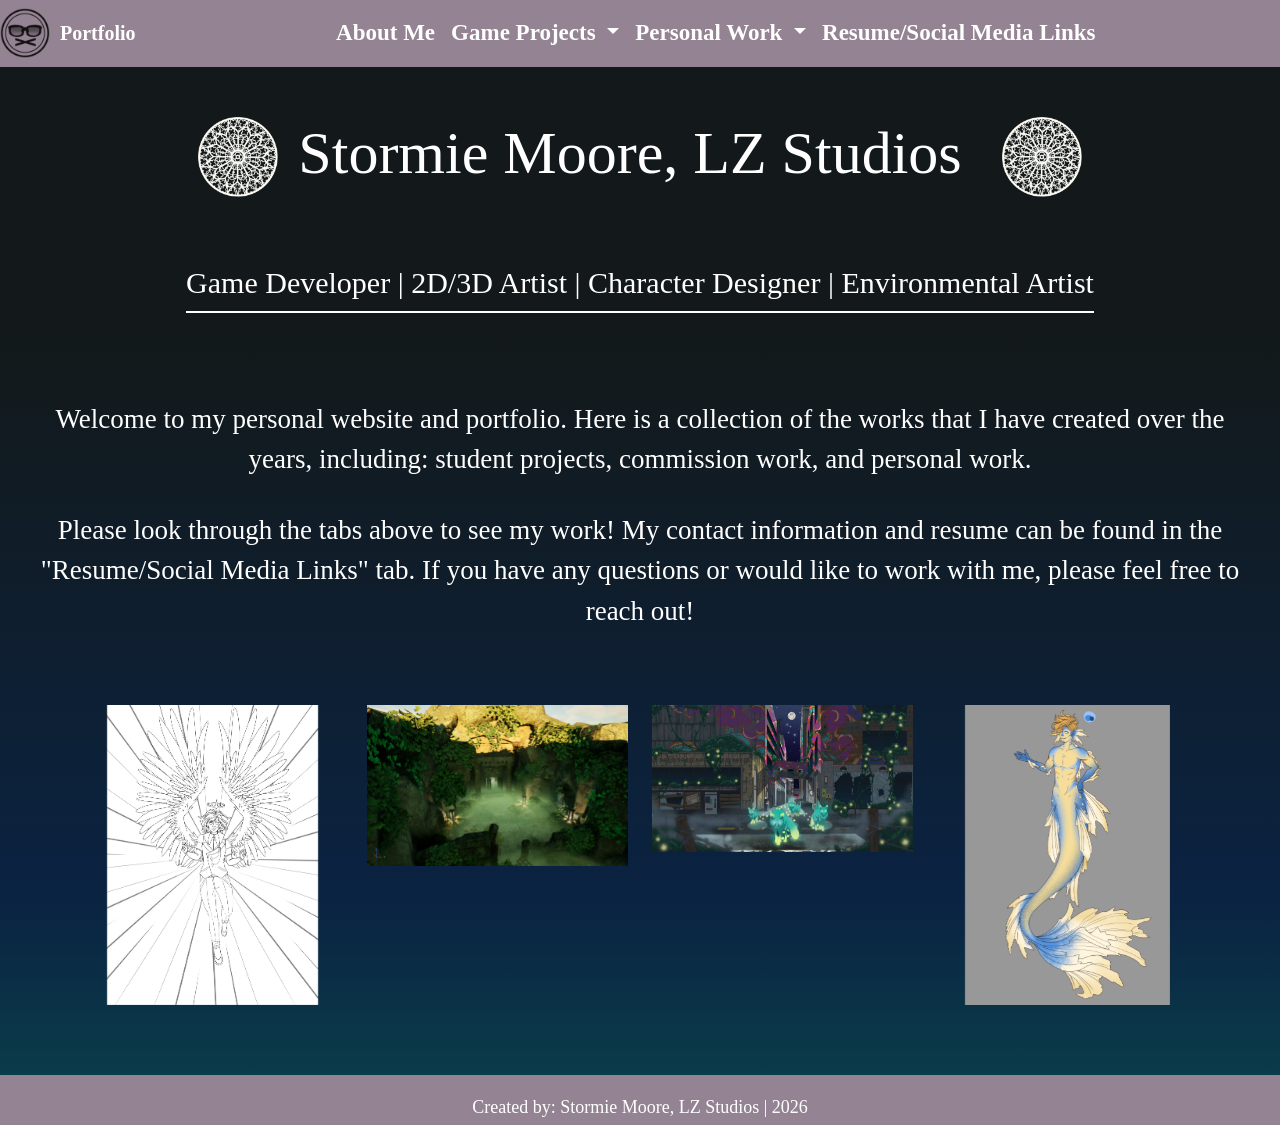
<file: index.html>
<!DOCTYPE html>
<html lang="en">

<head>
    <meta name="viewport" content="width=device-width, initial-scale=1.0">
    <link href="https://cdn.jsdelivr.net/npm/bootstrap@5.3.8/dist/css/bootstrap.min.css" rel="stylesheet"
        crossorigin="anonymous">
    <script src="https://cdn.jsdelivr.net/npm/bootstrap@5.3.8/dist/js/bootstrap.bundle.min.js"
        crossorigin="anonymous"></script>
    <link rel="stylesheet" href="web_style.css">
    <title>Portfolio Website</title>
</head>

<body class="background">
    <!-- Add Navbar to each webpage for ease of access anytime -->
    <nav class="navbar navbar-expand-lg navbar-dark">
        <img src="CSS_Images/logo.png" alt="logo image" class="logo">
        <a class="navbar-brand">Portfolio</a>

        <button class="navbar-toggler" type="button" data-bs-toggle="collapse" data-bs-target="#navbarSupportedContent"
            aria-controls="navbarSupportedContent" aria-expanded="false" aria-label="Toggle navigation">
            <span class="navbar-toggler-icon"></span>
        </button>

        <div class="collapse navbar-collapse" id="navbarSupportedContent">
            <ul class="navbar-nav mx-auto">

                <li class="nav-item active">
                    <a class="nav-link" href="about.html">About Me</a>
                </li>

                <li class="nav-item dropdown">
                    <a class="nav-link dropdown-toggle" id="navbarDropdown1" role="button" data-bs-toggle="dropdown"
                        aria-expanded="false">
                        Game Projects
                    </a>
                    <div class="dropdown-menu" aria-labelledby="navbarDropdown1">
                        <a class="dropdown-item" href="solitaire.html">Solitaire Siege</a>
                        <div class="dropdown-divider"></div>
                        <a class="dropdown-item" href="bardo.html">The Bardo Experiment</a>
                        <div class="dropdown-divider"></div>
                        <a class="dropdown-item" href="tomb.html">The Tomb of the Saintess</a>
                    </div>
                </li>

                <li class="nav-item dropdown">
                    <a class="nav-link dropdown-toggle" id="navbarDropdown2" role="button" data-bs-toggle="dropdown"
                        aria-expanded="false">
                        Personal Work
                    </a>
                    <div class="dropdown-menu" aria-labelledby="navbarDropdown2">
                        <a class="dropdown-item" href="characters.html">Character Designs</a>
                        <div class="dropdown-divider"></div>
                        <a class="dropdown-item" href="commissions.html">Commissions and Fanart</a>
                    </div>
                </li>

                <li class="nav-item">
                    <a class="nav-link" href="information.html">Resume/Social Media Links</a>
                </li>

            </ul>
        </div>
    </nav>
    <!-- images next to title, add this to other pages too -->
    <div class="title-section">
        <img src="CSS_Images/window_design.png" alt="left image">
        <h1 class="top_h1">Stormie Moore, LZ Studios</h1>
        <img src="CSS_Images/window_design.png" alt="right image">
    </div>
    <br>
    <br>
    <div class="container">
        <h2 class="h2">
            Game Developer | 2D/3D Artist | Character Designer | Environmental Artist
        </h2>
    </div>

    <br>
    <br>
    <p>
        Welcome to my personal website and portfolio. Here is a collection of the works that I have created over the
        years, including: student projects, commission work, and personal work.
    </p>
    <p>
        Please look through the tabs above to see my work! My contact information and resume can be found in the
        "Resume/Social Media Links" tab. If you have any questions or would like to work with me, please feel free to
        reach out!
    </p>

    <br>
    <!-- grid for images, make it so they are fluid and add animation -->
    <div class="container mt-4">
        <div class="row text-center">

            <div class="col-md-3">
                <a href="#image1">
                    <img src="CSS_Images/first_page.png" class="img-fluid fade-image"
                        alt="image 1, angel character design">
                </a>
            </div>

            <div class="col-md-3">
                <a href="#image2">
                    <img src="CSS_Images/first_page2.png" class="img-fluid fade-image"
                        alt="image 2, unreal engine screenshot">
                </a>
            </div>

            <div class="col-md-3">
                <a href="#image3">
                    <img src="Portfolio_Images\PersonalArt_1.jpg" class="img-fluid fade-image"
                        alt="image 3, merman character design">
                </a>
            </div>

            <div class="col-md-3">
                <a href="#image4">
                    <img src="CSS_Images/first_page3.png" class="img-fluid fade-image"
                        alt="image 3, merman character design">
                </a>
            </div>


        </div>
    </div>
    <!-- making image popup for when you click on them. the exclamation point is to stop it from going back to the top of the screen, remember to include it!! -->
    <div id="image1" class="popup img1">
        <a href="#!"><img src="CSS_Images/first_page.png"></a>
    </div>

    <div id="image2" class="popup img2">
        <a href="#!"><img src="CSS_Images/first_page2.png"></a>
    </div>

    <div id="image3" class="popup img2">
        <a href="#!"><img src="Portfolio_Images\PersonalArt_1.jpg"></a>
    </div>

    <div id="image4" class="popup img1">
        <a href="#!"><img src="CSS_Images/first_page3.png"></a>
    </div>

    <footer class="bottom-bar">
        <p>Created by: Stormie Moore, LZ Studios | 2026</p>
    </footer>
</body>

</html>
</file>
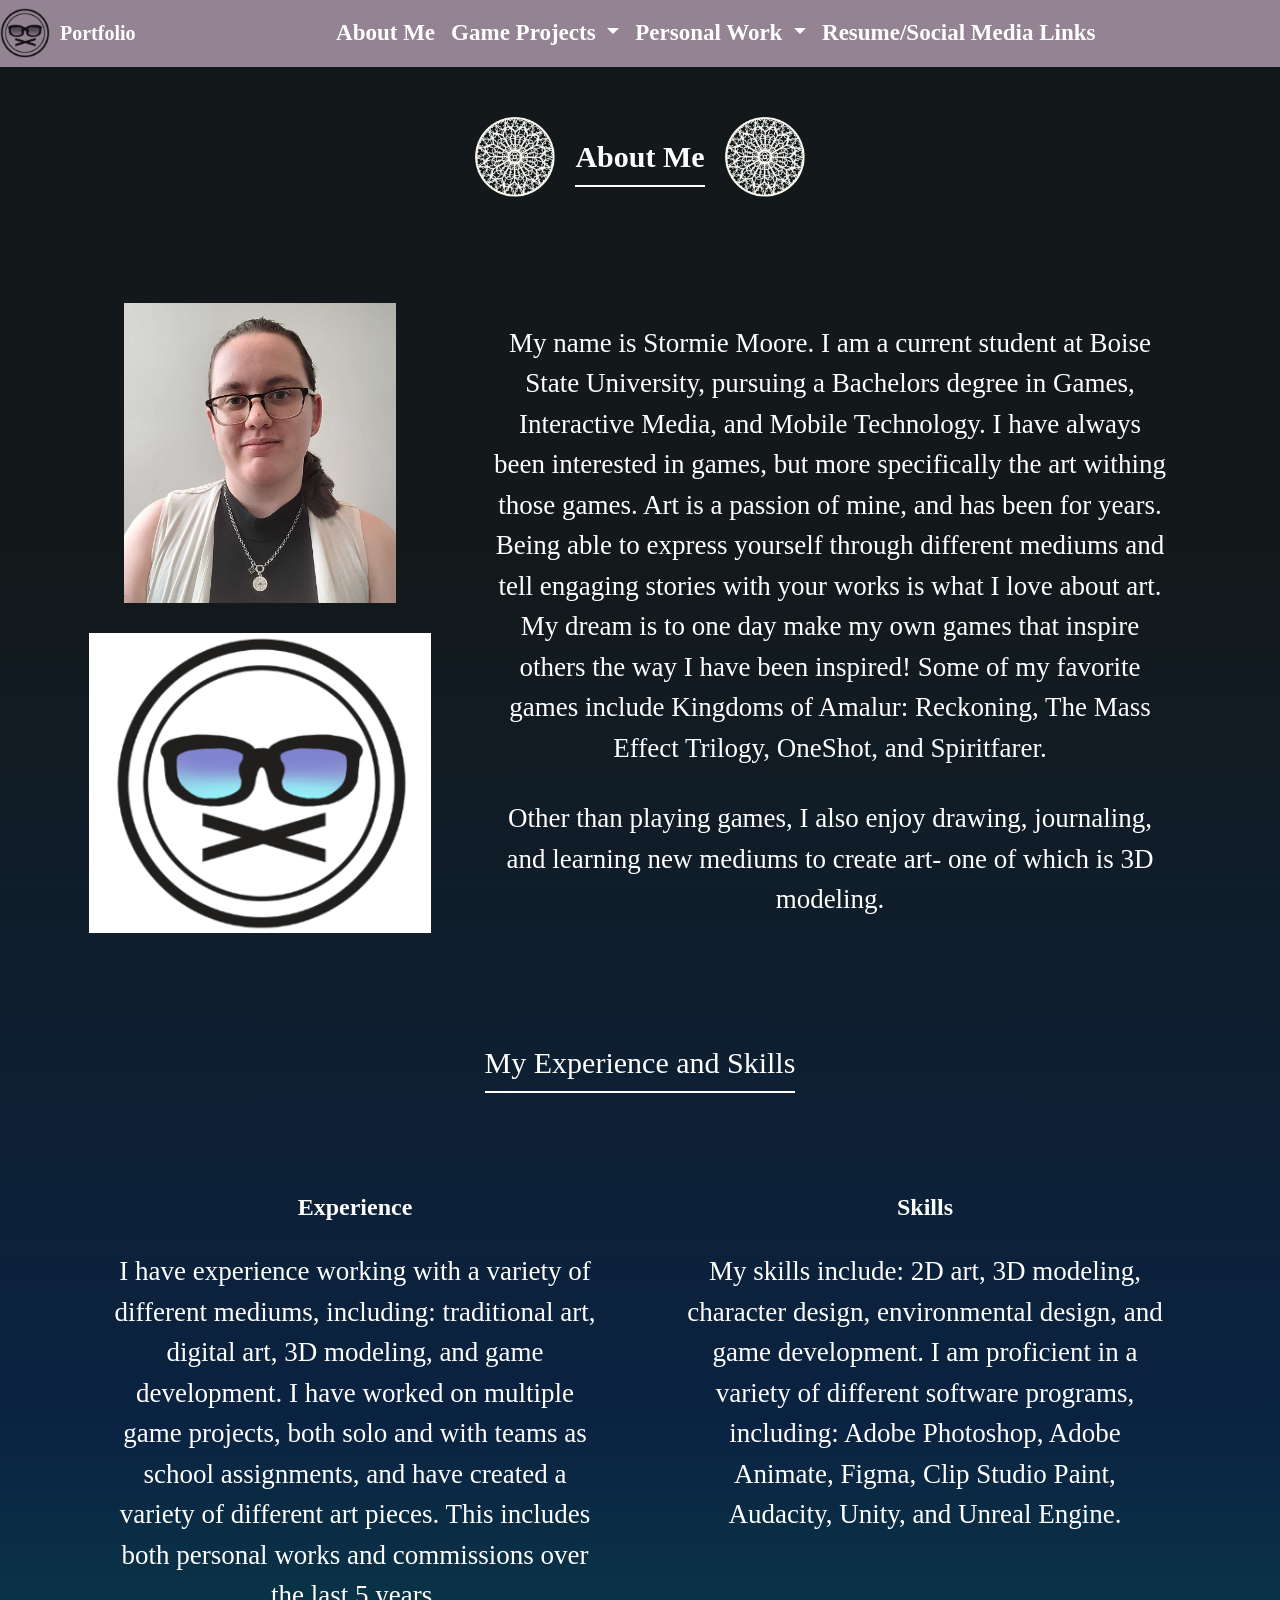
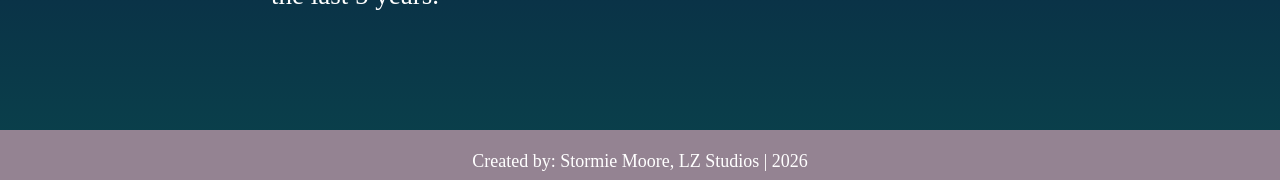
<file: about.html>
<!DOCTYPE html>
<html lang="en">

<head>
    <meta name="viewport" content="width=device-width, initial-scale=1.0">
    <link href="https://cdn.jsdelivr.net/npm/bootstrap@5.3.8/dist/css/bootstrap.min.css" rel="stylesheet"
        crossorigin="anonymous">
    <script src="https://cdn.jsdelivr.net/npm/bootstrap@5.3.8/dist/js/bootstrap.bundle.min.js"
        crossorigin="anonymous"></script>
    <link rel="stylesheet" href="web_style.css">
    <title>About Me</title>
</head>

<body class="background">
    <nav class="navbar navbar-expand-lg navbar-dark">
        <img src="CSS_Images/logo.png" alt="logo image" class="logo">
        <a class="navbar-brand" href="index.html">Portfolio</a>

        <button class="navbar-toggler" type="button" data-bs-toggle="collapse" data-bs-target="#navbarSupportedContent"
            aria-controls="navbarSupportedContent" aria-expanded="false" aria-label="Toggle navigation">
            <span class="navbar-toggler-icon"></span>
        </button>

        <div class="collapse navbar-collapse" id="navbarSupportedContent">
            <ul class="navbar-nav mx-auto">

                <li class="nav-item active">
                    <a class="nav-link">About Me</a>
                </li>

                <li class="nav-item dropdown">
                    <a class="nav-link dropdown-toggle" id="navbarDropdown1" role="button" data-bs-toggle="dropdown"
                        aria-expanded="false">
                        Game Projects
                    </a>
                    <div class="dropdown-menu" aria-labelledby="navbarDropdown1">
                        <a class="dropdown-item" href="solitaire.html">Solitaire Siege</a>
                        <div class="dropdown-divider"></div>
                        <a class="dropdown-item" href="bardo.html">The Bardo Experiment</a>
                        <div class="dropdown-divider"></div>
                        <a class="dropdown-item" href="tomb.html">The Tomb of the Saintess</a>
                    </div>
                </li>

                <li class="nav-item dropdown">
                    <a class="nav-link dropdown-toggle" id="navbarDropdown2" role="button" data-bs-toggle="dropdown"
                        aria-expanded="false">
                        Personal Work
                    </a>
                    <div class="dropdown-menu" aria-labelledby="navbarDropdown2">
                        <a class="dropdown-item" href="characters.html">Character Designs</a>
                        <div class="dropdown-divider"></div>
                        <a class="dropdown-item" href="commissions.html">Commissions and Fanart</a>
                    </div>
                </li>

                <li class="nav-item">
                    <a class="nav-link" href="information.html">Resume/Social Media Links</a>
                </li>

            </ul>
        </div>
    </nav>

    
    <div class="title-section">
        <img src="CSS_Images/window_design.png" alt="left image">
        <h2 class="h2"><b>About Me</b></h2>
        <img src="CSS_Images/window_design.png" alt="right image">
    </div>
    <br>
    <br>
    <br>

    <div class="container mt-4">
        <div class="row text-center">
            <div class="col-md-4">
                <img src="CSS_Images\Profile.jpg" alt="Profile Picture" class="img-fluid">
                <img src="CSS_Images\color_logo.png" alt="Profile Picture" class="img-fluid">
            </div>

            <div class="col-md-8">
                <p class="about-text">My name is Stormie Moore. I am a current student at Boise State University,
                    pursuing a Bachelors degree in Games, Interactive Media, and Mobile Technology.
                    I have always been interested in games, but more specifically the art withing those games. Art is a
                    passion of mine, and has been for years. Being able to express yourself through
                    different mediums and tell engaging stories with your works is what I love about art. My dream is to
                    one day make my own games that inspire others the way I have been inspired! Some of my favorite
                    games
                    include Kingdoms of Amalur: Reckoning, The Mass Effect Trilogy, OneShot, and Spiritfarer.
                </p>
                <p>
                    Other than playing games, I also enjoy drawing, journaling, and learning new mediums to create art-
                    one of which is 3D modeling.
                </p>
            </div>
        </div>
    </div>
    <br>
    <br>
    <br>

    <div class="container">
        <h2 class="h2">
            My Experience and Skills
        </h2>
    </div>
    <br>
    <br>

    <div class="container mt-4">
        <div class="row text-center">
            <div class="col-md-6">
                <h4 class="h4"><b>Experience</b></h4>
                <p>
                    I have experience working with a variety of different mediums, including: traditional art, digital
                    art, 3D modeling, and game development. I have worked on multiple game projects, both solo and with
                    teams as school assignments, and have created a variety of different art pieces. 
                    This includes both personal works and commissions over the last 5 years.
                </p>
            </div>
            <div class="col-md-6">
                <h4 class="h4"><b>Skills</b></h4>
                <p>
                    My skills include: 2D art, 3D modeling, character design, environmental design, and game
                    development. I am proficient in a variety of different software programs, including: Adobe
                    Photoshop, Adobe Animate, Figma, Clip Studio Paint, Audacity, Unity, and Unreal Engine.
                </p>
            </div>
        </div>
    </div>
    <br>
    <br>

        <footer class="bottom-bar">
            <p>Created by: Stormie Moore, LZ Studios | 2026</p>
        </footer>
</body>

</html>
</file>
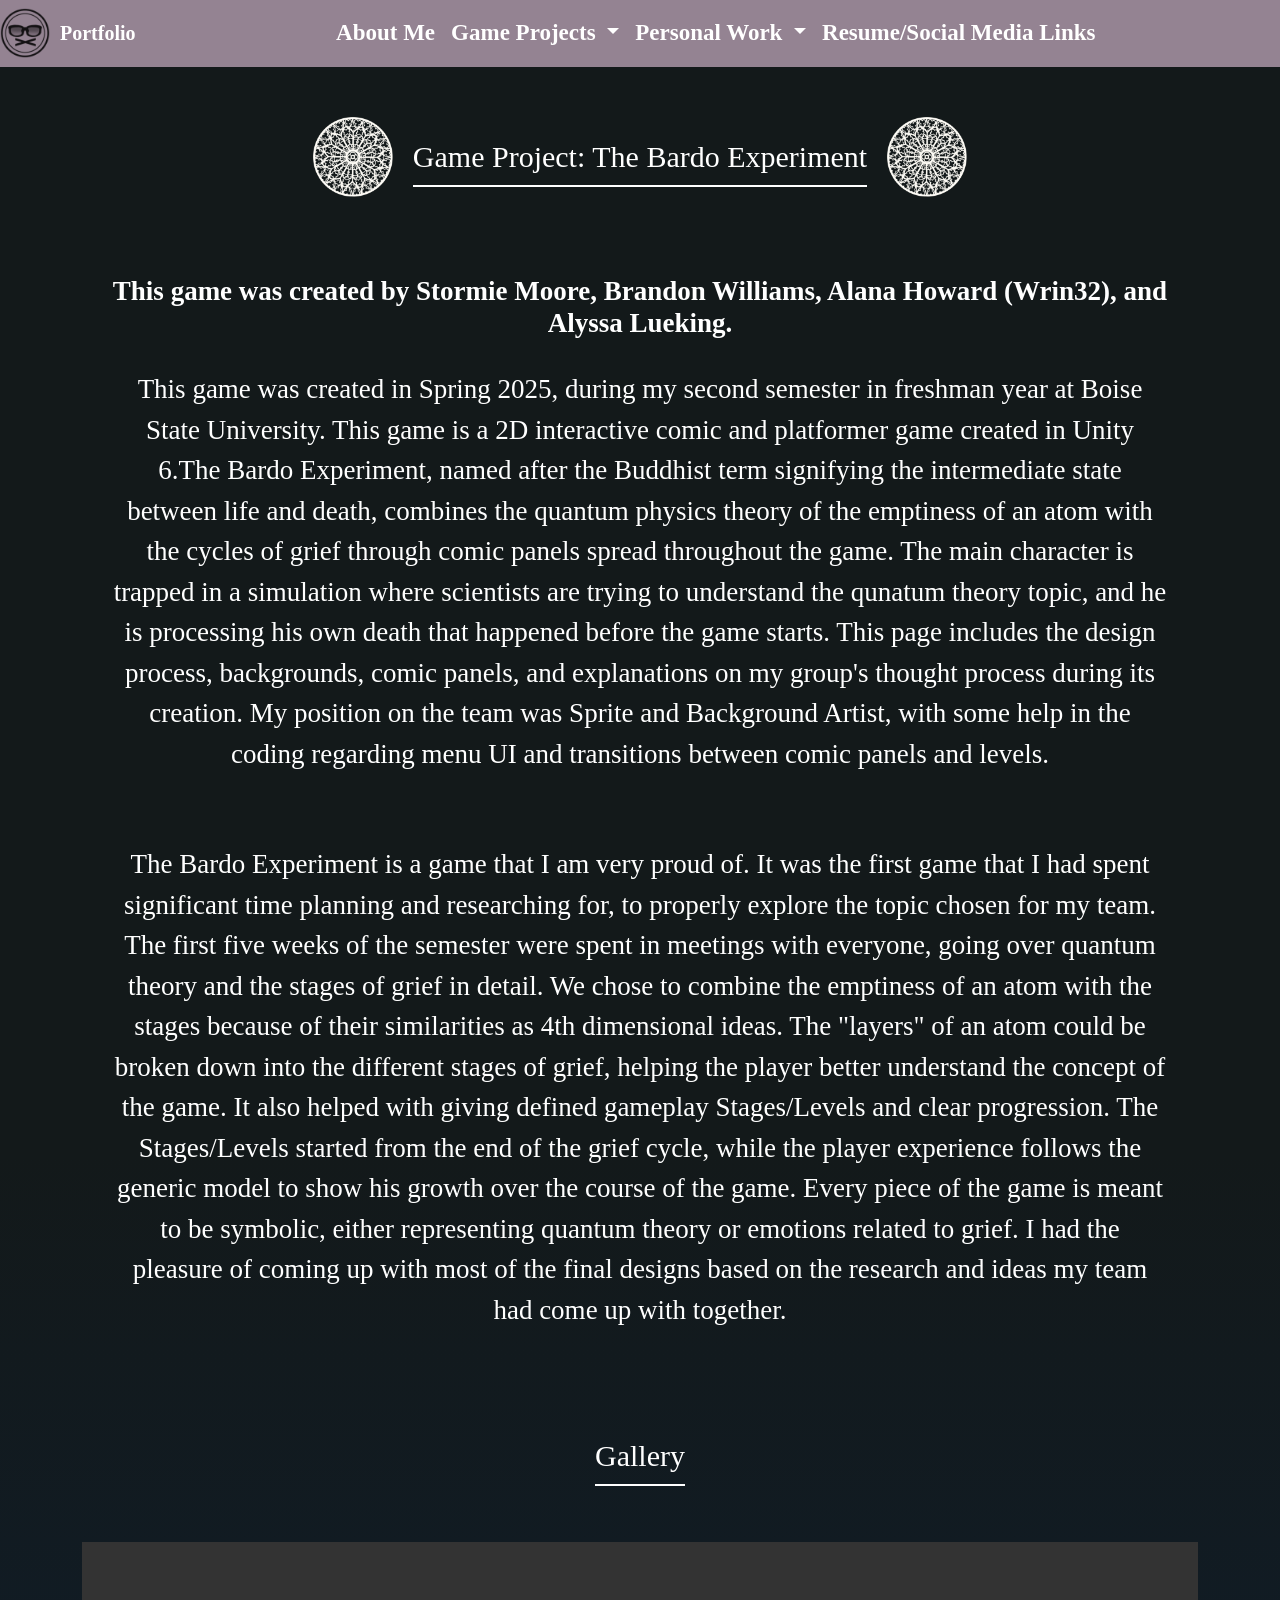
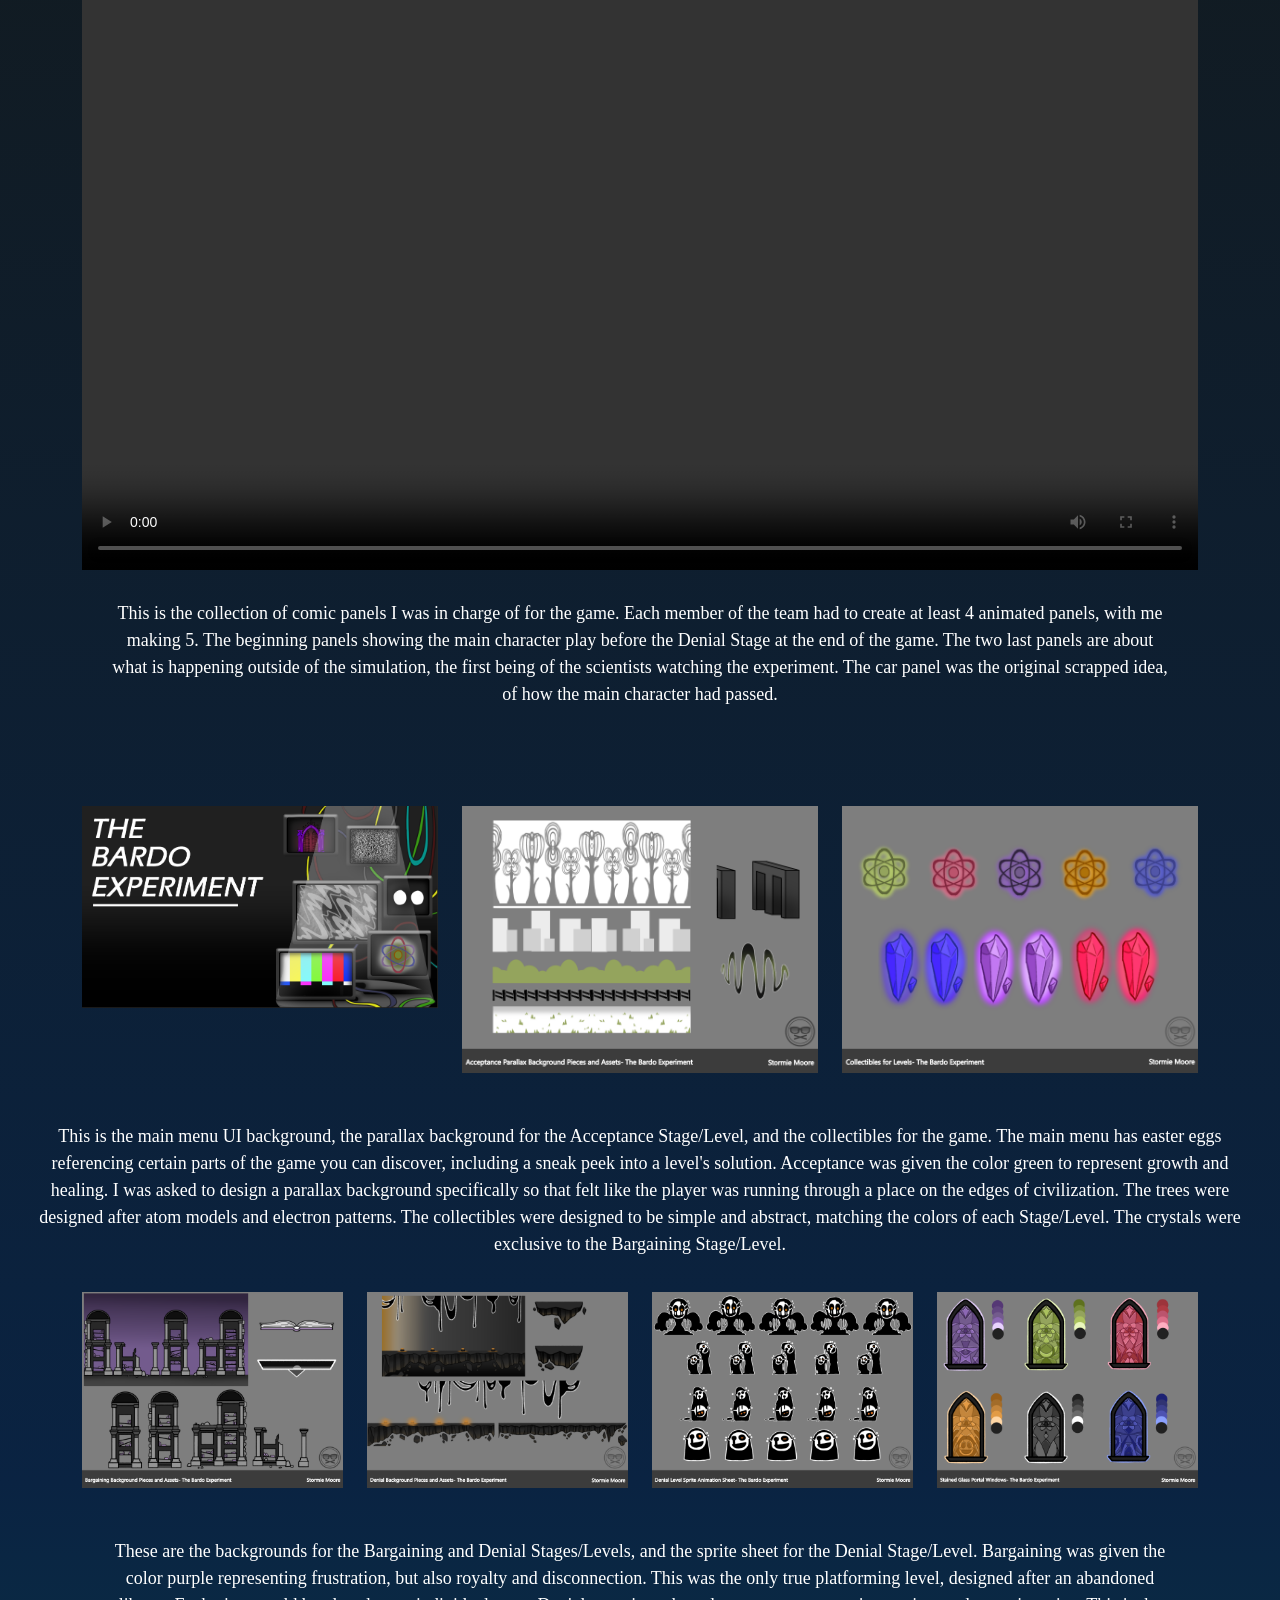
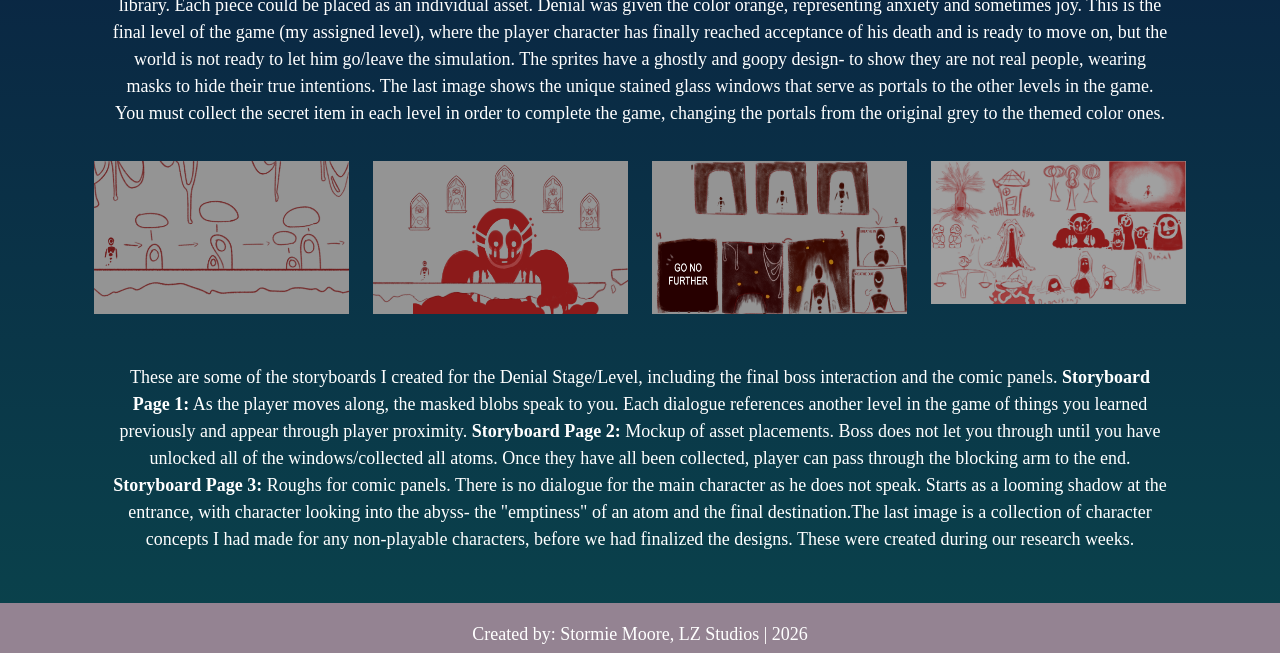
<file: bardo.html>
<!DOCTYPE html>
<html lang="en">

<head>
    <meta name="viewport" content="width=device-width, initial-scale=1.0">
    <link href="https://cdn.jsdelivr.net/npm/bootstrap@5.3.8/dist/css/bootstrap.min.css" rel="stylesheet"
        crossorigin="anonymous">
    <script src="https://cdn.jsdelivr.net/npm/bootstrap@5.3.8/dist/js/bootstrap.bundle.min.js"
        crossorigin="anonymous"></script>
    <link rel="stylesheet" href="web_style.css">
    <title>Bardo Experiment</title>
</head>

<body class="background">
    <nav class="navbar navbar-expand-lg navbar-dark">
        <img src="CSS_Images/logo.png" alt="logo image" class="logo">
        <a class="navbar-brand" href="index.html">Portfolio</a>

        <button class="navbar-toggler" type="button" data-bs-toggle="collapse" data-bs-target="#navbarSupportedContent"
            aria-controls="navbarSupportedContent" aria-expanded="false" aria-label="Toggle navigation">
            <span class="navbar-toggler-icon"></span>
        </button>

        <div class="collapse navbar-collapse" id="navbarSupportedContent">
            <ul class="navbar-nav mx-auto">

                <li class="nav-item active">
                    <a class="nav-link" href="about.html">About Me</a>
                </li>

                <li class="nav-item dropdown">
                    <a class="nav-link dropdown-toggle" id="navbarDropdown1" role="button" data-bs-toggle="dropdown"
                        aria-expanded="false">
                        Game Projects
                    </a>
                    <div class="dropdown-menu" aria-labelledby="navbarDropdown1">
                        <a class="dropdown-item" href="solitaire.html">Solitaire Siege</a>
                        <div class="dropdown-divider"></div>
                        <a class="dropdown-item">The Bardo Experiment</a>
                        <div class="dropdown-divider"></div>
                        <a class="dropdown-item" href="tomb.html">The Tomb of the Saintess</a>
                    </div>
                </li>

                <li class="nav-item dropdown">
                    <a class="nav-link dropdown-toggle" id="navbarDropdown2" role="button" data-bs-toggle="dropdown"
                        aria-expanded="false">
                        Personal Work
                    </a>
                    <div class="dropdown-menu" aria-labelledby="navbarDropdown2">
                        <a class="dropdown-item" href="characters.html">Character Designs</a>
                        <div class="dropdown-divider"></div>
                        <a class="dropdown-item" href="commissions.html">Commissions and Fanart</a>

                    </div>
                </li>

                <li class="nav-item">
                    <a class="nav-link" href="information.html">Resume/Social Media Links</a>
                </li>

            </ul>
        </div>
    </nav>

    <div class="title-section">
        <img src="CSS_Images/window_design.png" alt="left image">
        <h2 class="h2">Game Project: The Bardo Experiment</h2>
        <img src="CSS_Images/window_design.png" alt="right image">
    </div>
    <br>
    <br>
    <div class="container">
        <h3 class="h3">
            <b>This game was created by Stormie Moore, Brandon Williams, Alana Howard (Wrin32), and Alyssa Lueking.</b>
        </h3>
    </div>

    <div class="container">
        <p>
            This game was created in Spring 2025, during my second semester in freshman year at Boise State University.
            This game is a 2D interactive comic and platformer game created in Unity 6.The Bardo Experiment, named after
            the Buddhist term signifying the intermediate state between life and death, combines the quantum physics
            theory of the emptiness of an atom with the cycles of grief through comic panels spread throughout the game.
            The main character is trapped in a simulation where scientists are trying to understand the qunatum theory
            topic, and he is processing his own death that happened before the game starts.
            This page includes the design process, backgrounds, comic panels, and explanations on my group's thought
            process during
            its creation. My position on the team was Sprite and Background Artist, with some help in the coding
            regarding menu UI and
            transitions between comic panels and levels.
        </p>
        <br>
        <p>
            The Bardo Experiment is a game that I am very proud of. It was the first game that I had spent significant
            time planning and researching for, to properly explore the topic chosen for my team. The first five weeks of
            the semester were spent in meetings with everyone, going over quantum theory and the stages of grief in
            detail. We chose to combine the emptiness of an atom with the stages because of their similarities as 4th
            dimensional ideas. The "layers" of an atom could be broken down into the different stages of grief, helping
            the player better understand the concept of the game. It also helped with giving defined gameplay
            Stages/Levels and
            clear progression. The Stages/Levels started from the end of the grief cycle, while the player experience
            follows the generic model to show his growth over the course of the game. Every piece of the
            game is meant to be symbolic, either representing
            quantum theory or
            emotions related to grief. I had the pleasure of coming up with most of the final designs based on the
            research and ideas my team had come up with together.
        </p>
    </div>
    <br>
    <br>
    <br>

    <div class="container">
        <h2 class="h2">Gallery</h2>
    </div>
    <br>

    <div class="container mt-4">
        <div class="ratio ratio-16x9">
            <video controls>
                <source src="Videos\ComicPanels_Collection.mp4" type="video/mp4">
            </video>
        </div>
    </div>

    <div class="container">
        <p class="info">
            This is the collection of comic panels I was in charge of for the game. Each member of the team had to
            create
            at least 4 animated panels, with me making 5. The beginning panels showing the main character play before
            the Denial Stage at the end of the game. The two last panels are about what is happening outside of the
            simulation, the first being of the scientists watching the experiment. The car panel was the original
            scrapped idea, of how the main character had passed.
        </p>
    </div>
    <br>
    <br>

    <div class="container mt-4">
        <div class="row text-center">

            <div class="col-md-4">
                <a href="#image1">
                    <img src="Portfolio_Images\Title_Image.png" class="img-fluid"
                        alt="main title art, background for main menu UI">
                </a>
            </div>

            <div class="col-md-4">
                <a href="#image2">
                    <img src="Portfolio_Images\Acceptance_Background.png" class="img-fluid"
                        alt="parallax background and asset pieces for the Acceptance Stage/Level">
                </a>
            </div>

            <div class="col-md-4">
                <a href="#image3">
                    <img src="Portfolio_Images\Collectibles.png" class="img-fluid"
                        alt="all collectible items, for unlocking secrets and platforming">
                </a>
            </div>

        </div>
    </div>

    <p class="info">
        This is the main menu UI background, the parallax background for the Acceptance Stage/Level, and the
        collectibles for the game. The main menu has easter eggs referencing certain parts of the game you can discover,
        including a sneak peek into a level's solution. Acceptance was given the color green to represent growth and
        healing. I was asked to design a parallax background specifically so that felt like the player was running
        through a place on the edges of
        civilization. The trees were designed after atom models and electron patterns. The collectibles were designed to
        be simple and abstract, matching the colors of each Stage/Level. The crystals were exclusive to the Bargaining
        Stage/Level.
    </p>

    <div class="container mt-4">
        <div class="row text-center">

            <div class="col-md-3">
                <a href="#image4">
                    <img src="Portfolio_Images\Bargaining_Background.png" class="img-fluid"
                        alt="Bargaining Stage/Level background and asset pieces for a platformer level">
                </a>
            </div>

            <div class="col-md-3">
                <a href="#image5">
                    <img src="Portfolio_Images\Denial_Background.png" class="img-fluid"
                        alt="Denial Stage/Level background and asset pieces for a walkthrough level">
                </a>
            </div>

            <div class="col-md-3">
                <a href="#image6">
                    <img src="Portfolio_Images\Denial_Sprites.png" class="img-fluid"
                        alt="full sprite sheet of characters within the Denial Stage/Level, and animation frames">
                </a>
            </div>

            <div class="col-md-3">
                <a href="#image7">
                    <img src="Portfolio_Images\Stained_Glass.png" class="img-fluid"
                        alt="Collection of stained glass portal designs, placed in Denial">
                </a>
            </div>
        </div>

        <p class="info">
            These are the backgrounds for the Bargaining and Denial Stages/Levels, and the sprite sheet for the Denial
            Stage/Level. Bargaining was given the color purple representing frustration, but also royalty and
            disconnection.
            This was the only true platforming level, designed after an abandoned library. Each piece could
            be placed as an individual asset. Denial was given the color orange, representing anxiety and sometimes joy.
            This is the final level of the game (my assigned level), where the player character has finally reached
            acceptance of his death and
            is ready to move on, but the world is not ready to let him go/leave the simulation. The sprites have a
            ghostly
            and goopy design- to show they are not real people, wearing masks to hide their true intentions. The last
            image shows the unique stained glass windows that serve as portals to the other levels in the game. You must
            collect the secret item in each level in order to complete the game, changing the portals from the original
            grey to the themed color ones.
        </p>

        <div class="container mt-4">
            <div class="row text-center">

                <div class="col-md-3">
                    <a href="#image8">
                        <img src="Portfolio_Images\Denial_Storyboard1.png" class="img-fluid"
                            alt="Storyboard panel going over denial stage planning">
                    </a>
                </div>

                <div class="col-md-3">
                    <a href="#image9">
                        <img src="Portfolio_Images\Denial_Storyboard2.png" class="img-fluid"
                            alt="Storyboard panel going over denial stage planning, final boss">
                    </a>
                </div>

                <div class="col-md-3">
                    <a href="#image10">
                        <img src="Portfolio_Images\Denial_ComicPanel_Storyboard.png" class="img-fluid"
                            alt="Storyboard panel going over denial stage comic panel planning">
                    </a>
                </div>

                <div class="col-md-3">
                    <a href="#image11">
                        <img src="Portfolio_Images\Character_Concepts.png" class="img-fluid"
                            alt="Storyboard panel of possible character designs">
                    </a>

                </div>
            </div>
        </div>

        <p class="info">
            These are some of the storyboards I created for the Denial Stage/Level, including the final boss
            interaction and the
            comic panels. <b>Storyboard Page 1:</b> As the player moves along, the masked blobs speak to you. Each
            dialogue
            references another level in the game of things you learned previously and appear through player
            proximity. <b>Storyboard Page 2:</b> Mockup of asset placements. Boss does not let you through until you
            have
            unlocked all of the windows/collected all atoms. Once they have all been collected, player can pass
            through the blocking arm to the end. <b>Storyboard Page 3:</b> Roughs for comic panels. There is no dialogue
            for the main character as he does not speak. Starts as a looming shadow at the entrance, with character
            looking into the abyss- the "emptiness" of an atom and the final destination.The last image is a
            collection of character concepts I had made for
            any non-playable characters, before we had finalized the designs. These were created during our research
            weeks.
        </p>

        <div id="image1" class="popup img2">
            <a href="#!"><img src="Portfolio_Images\Title_Image.png"></a>
        </div>

        <div id="image2" class="popup img2">
            <a href="#!"><img src="Portfolio_Images\Acceptance_Background.png"></a>
        </div>

        <div id="image3" class="popup img2">
            <a href="#!"><img src="Portfolio_Images\Collectibles.png"></a>
        </div>

        <div id="image4" class="popup img2">
            <a href="#!"><img src="Portfolio_Images\Bargaining_Background.png"></a>
        </div>

        <div id="image5" class="popup img2">
            <a href="#!"><img src="Portfolio_Images\Denial_Background.png"></a>
        </div>

        <div id="image6" class="popup img2">
            <a href="#!"><img src="Portfolio_Images\Denial_Sprites.png"></a>
        </div>

        <div id="image7" class="popup img2">
            <a href="#!"><img src="Portfolio_Images\Stained_Glass.png"></a>
        </div>

        <div id="image8" class="popup img2">
            <a href="#!"><img src="Portfolio_Images\Denial_Storyboard1.png"></a>
        </div>

        <div id="image9" class="popup img2">
            <a href="#!"><img src="Portfolio_Images\Denial_Storyboard2.png"></a>
        </div>

        <div id="image10" class="popup img2">
            <a href="#!"><img src="Portfolio_Images\Denial_ComicPanel_Storyboard.png"></a>
        </div>

        <div id="image11" class="popup img2">
            <a href="#!"><img src="Portfolio_Images\Character_Concepts.png"></a>
        </div>
    </div>
    
    <footer class="bottom-bar">
        <p>Created by: Stormie Moore, LZ Studios | 2026</p>
    </footer>

</body>

</html>
</file>
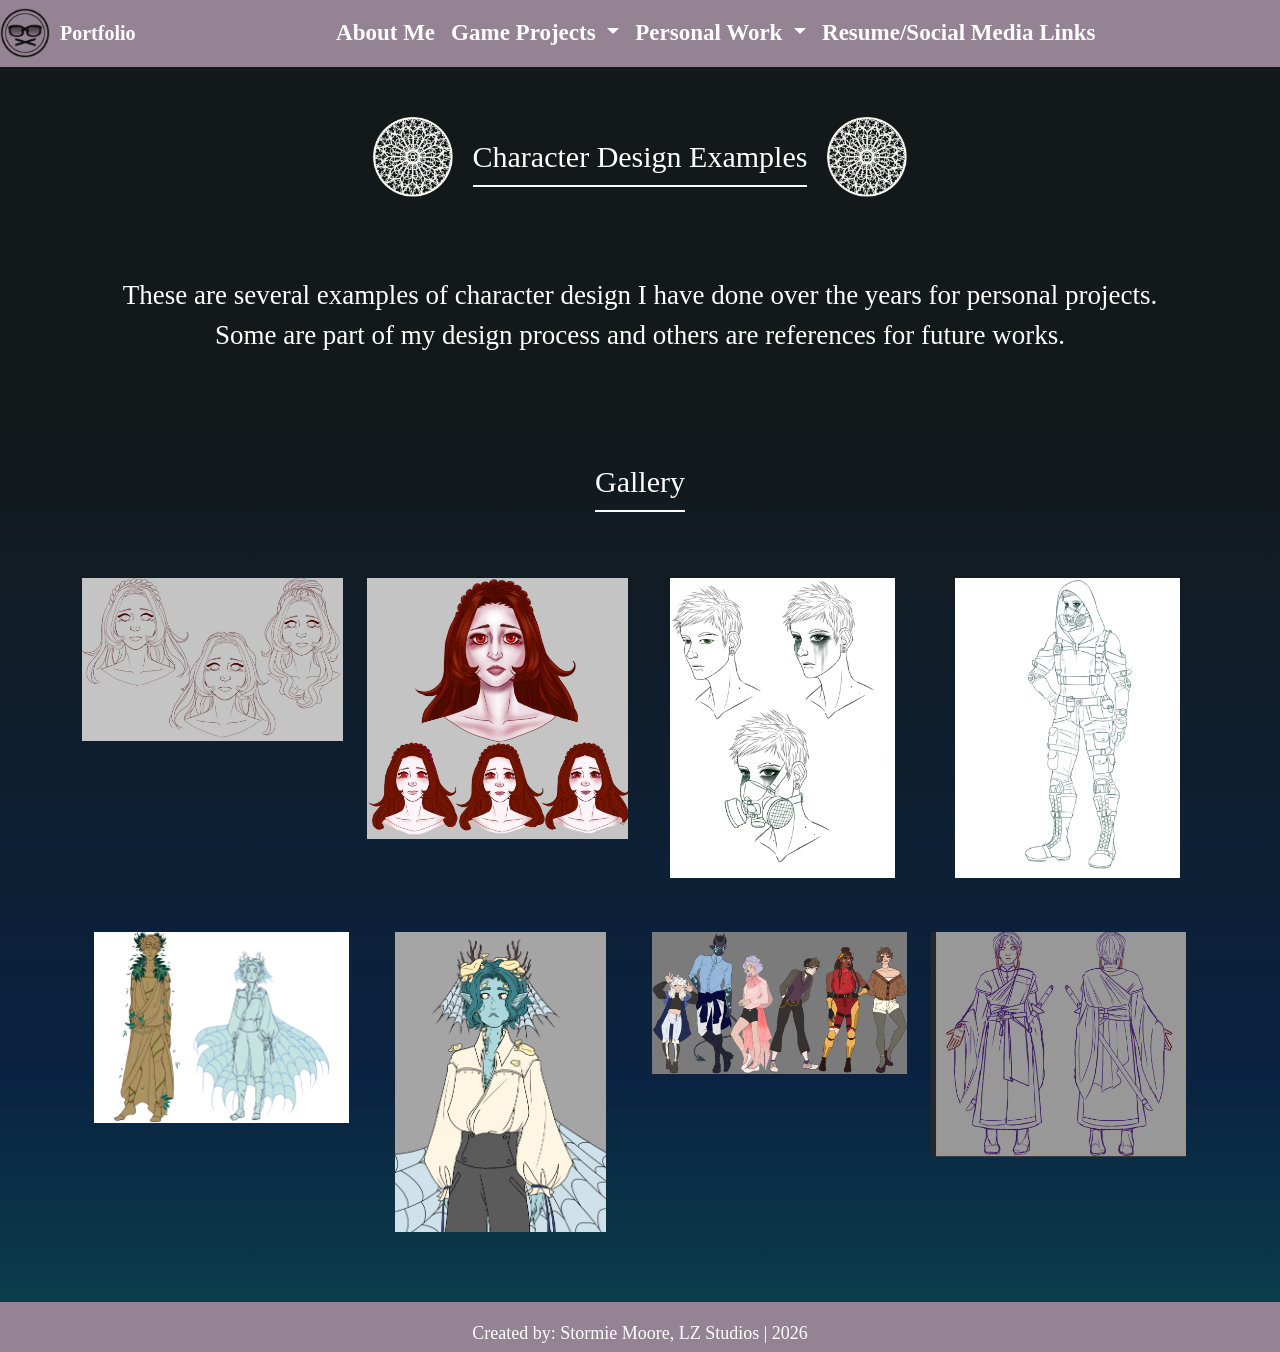
<file: characters.html>
<!DOCTYPE html>
<html lang="en">

<head>
    <meta name="viewport" content="width=device-width, initial-scale=1.0">
    <link href="https://cdn.jsdelivr.net/npm/bootstrap@5.3.8/dist/css/bootstrap.min.css" rel="stylesheet"
        crossorigin="anonymous">
    <script src="https://cdn.jsdelivr.net/npm/bootstrap@5.3.8/dist/js/bootstrap.bundle.min.js"
        crossorigin="anonymous"></script>
    <link rel="stylesheet" href="web_style.css">
    <title>Character Design</title>
</head>

<body class="background">
    <nav class="navbar navbar-expand-lg navbar-dark">
        <img src="CSS_Images/logo.png" alt="logo image" class="logo">
        <a class="navbar-brand" href="index.html">Portfolio</a>

        <button class="navbar-toggler" type="button" data-bs-toggle="collapse" data-bs-target="#navbarSupportedContent"
            aria-controls="navbarSupportedContent" aria-expanded="false" aria-label="Toggle navigation">
            <span class="navbar-toggler-icon"></span>
        </button>

        <div class="collapse navbar-collapse" id="navbarSupportedContent">
            <ul class="navbar-nav mx-auto">

                <li class="nav-item active">
                    <a class="nav-link" href="about.html">About Me</a>
                </li>

                <li class="nav-item dropdown">
                    <a class="nav-link dropdown-toggle" id="navbarDropdown1" role="button" data-bs-toggle="dropdown"
                        aria-expanded="false">
                        Game Projects
                    </a>
                    <div class="dropdown-menu" aria-labelledby="navbarDropdown1">
                        <a class="dropdown-item" href="solitaire.html">Solitaire Siege</a>
                        <div class="dropdown-divider"></div>
                        <a class="dropdown-item" href="bardo.html">The Bardo Experiment</a>
                        <div class="dropdown-divider"></div>
                        <a class="dropdown-item" href="tomb.html">The Tomb of the Saintess</a>
                    </div>
                </li>

                <li class="nav-item dropdown">
                    <a class="nav-link dropdown-toggle" id="navbarDropdown2" role="button" data-bs-toggle="dropdown"
                        aria-expanded="false">
                        Personal Work
                    </a>
                    <div class="dropdown-menu" aria-labelledby="navbarDropdown2">
                        <a class="dropdown-item">Character Designs</a>
                        <div class="dropdown-divider"></div>
                        <a class="dropdown-item" href="commissions.html">Commissions and Fanart</a>

                    </div>
                </li>

                <li class="nav-item">
                    <a class="nav-link" href="information.html">Resume/Social Media Links</a>
                </li>

            </ul>
        </div>
    </nav>

    <div class="title-section">
        <img src="CSS_Images/window_design.png" alt="left image">
        <h2 class="h2">Character Design Examples</h2>
        <img src="CSS_Images/window_design.png" alt="right image">
    </div>
    <br>
    <br>

    <div class="container">
        <p>
            These are several examples of character design I have done over the years for personal projects. Some are
            part of my design process and others are references for future works.
        </p>
    </div>
    <br>
    <br>
    <br>

    <div class="container">
        <h2 class="h2">Gallery</h2>
    </div>
    <br>

    <div class="container mt-4">
        <div class="row text-center">

            <div class="col-md-3">
                <a href="#image1">
                    <img src="Portfolio_Images\CharacterDesign_Daria1.png" class="img-fluid"
                        alt="concept sketch of a girl- choosing hairstyle">
                </a>
            </div>

            <div class="col-md-3">
                <a href="#image2">
                    <img src="Portfolio_Images\CharacterDesign_Daria2.jpg" class="img-fluid"
                        alt="concept sketch of a girl- faces and rendered color">
                </a>
            </div>

            <div class="col-md-3">
                <a href="#image3">
                    <img src="Portfolio_Images\CharacterDesign_Deadzone1.png" class="img-fluid"
                        alt="concept art of character's face with and without mask">
                </a>
            </div>

            <div class="col-md-3">
                <a href="#image4">
                    <img src="Portfolio_Images\CharacterDesign_Deadzone2.png" class="img-fluid"
                        alt="concept art of character's full body">
                </a>
            </div>
        </div>

        <div class="container mt-4">
            <div class="row text-center">

                <div class="col-md-3">
                    <a href="#image5">
                        <img src="Portfolio_Images\CharacterDesign_FaeKings.png" class="img-fluid"
                            alt="concept art of two fae characters, full bodies">
                    </a>
                </div>

                <div class="col-md-3">
                    <a href="#image6">
                        <img src="Portfolio_Images\CharacterDesign_FaeKings2.png" class="img-fluid"
                            alt="concept art of one of the two fae characters, with flat colors">
                    </a>
                </div>

                <div class="col-md-3">
                    <a href="#image7">
                        <img src="Portfolio_Images\CharacterDesign_Group.png" class="img-fluid"
                            alt="concept art of a group of 6 characters, flat colors and basic rendering">
                    </a>
                </div>

                <div class="col-md-3">
                    <a href="#image8">
                        <img src="Portfolio_Images\CharacterDesign_Lanzhi.png" class="img-fluid"
                            alt="concept art of a xianxia-inspired character, line art">
                    </a>

                </div>
            </div>
        </div>

        <div id="image1" class="popup img2">
            <a href="#!"><img src="Portfolio_Images\CharacterDesign_Daria1.png"></a>
        </div>

        <div id="image2" class="popup img1">
            <a href="#!"><img src="Portfolio_Images\CharacterDesign_Daria2.jpg"></a>
        </div>

        <div id="image3" class="popup img1">
            <a href="#!"><img src="Portfolio_Images\CharacterDesign_Deadzone1.png"></a>
        </div>

        <div id="image4" class="popup img1">
            <a href="#!"><img src="Portfolio_Images\CharacterDesign_Deadzone2.png"></a>
        </div>

        <div id="image5" class="popup img2">
            <a href="#!"><img src="Portfolio_Images\CharacterDesign_FaeKings.png"></a>
        </div>

        <div id="image6" class="popup img1">
            <a href="#!"><img src="Portfolio_Images\CharacterDesign_FaeKings2.png"></a>
        </div>

        <div id="image7" class="popup img2">
            <a href="#!"><img src="Portfolio_Images\CharacterDesign_Group.png"></a>
        </div>

        <div id="image8" class="popup img2">
            <a href="#!"><img src="Portfolio_Images\CharacterDesign_Lanzhi.png"></a>
        </div>
    </div>

    <footer class="bottom-bar">
        <p>Created by: Stormie Moore, LZ Studios | 2026</p>
    </footer>

</body>

</html>
</file>
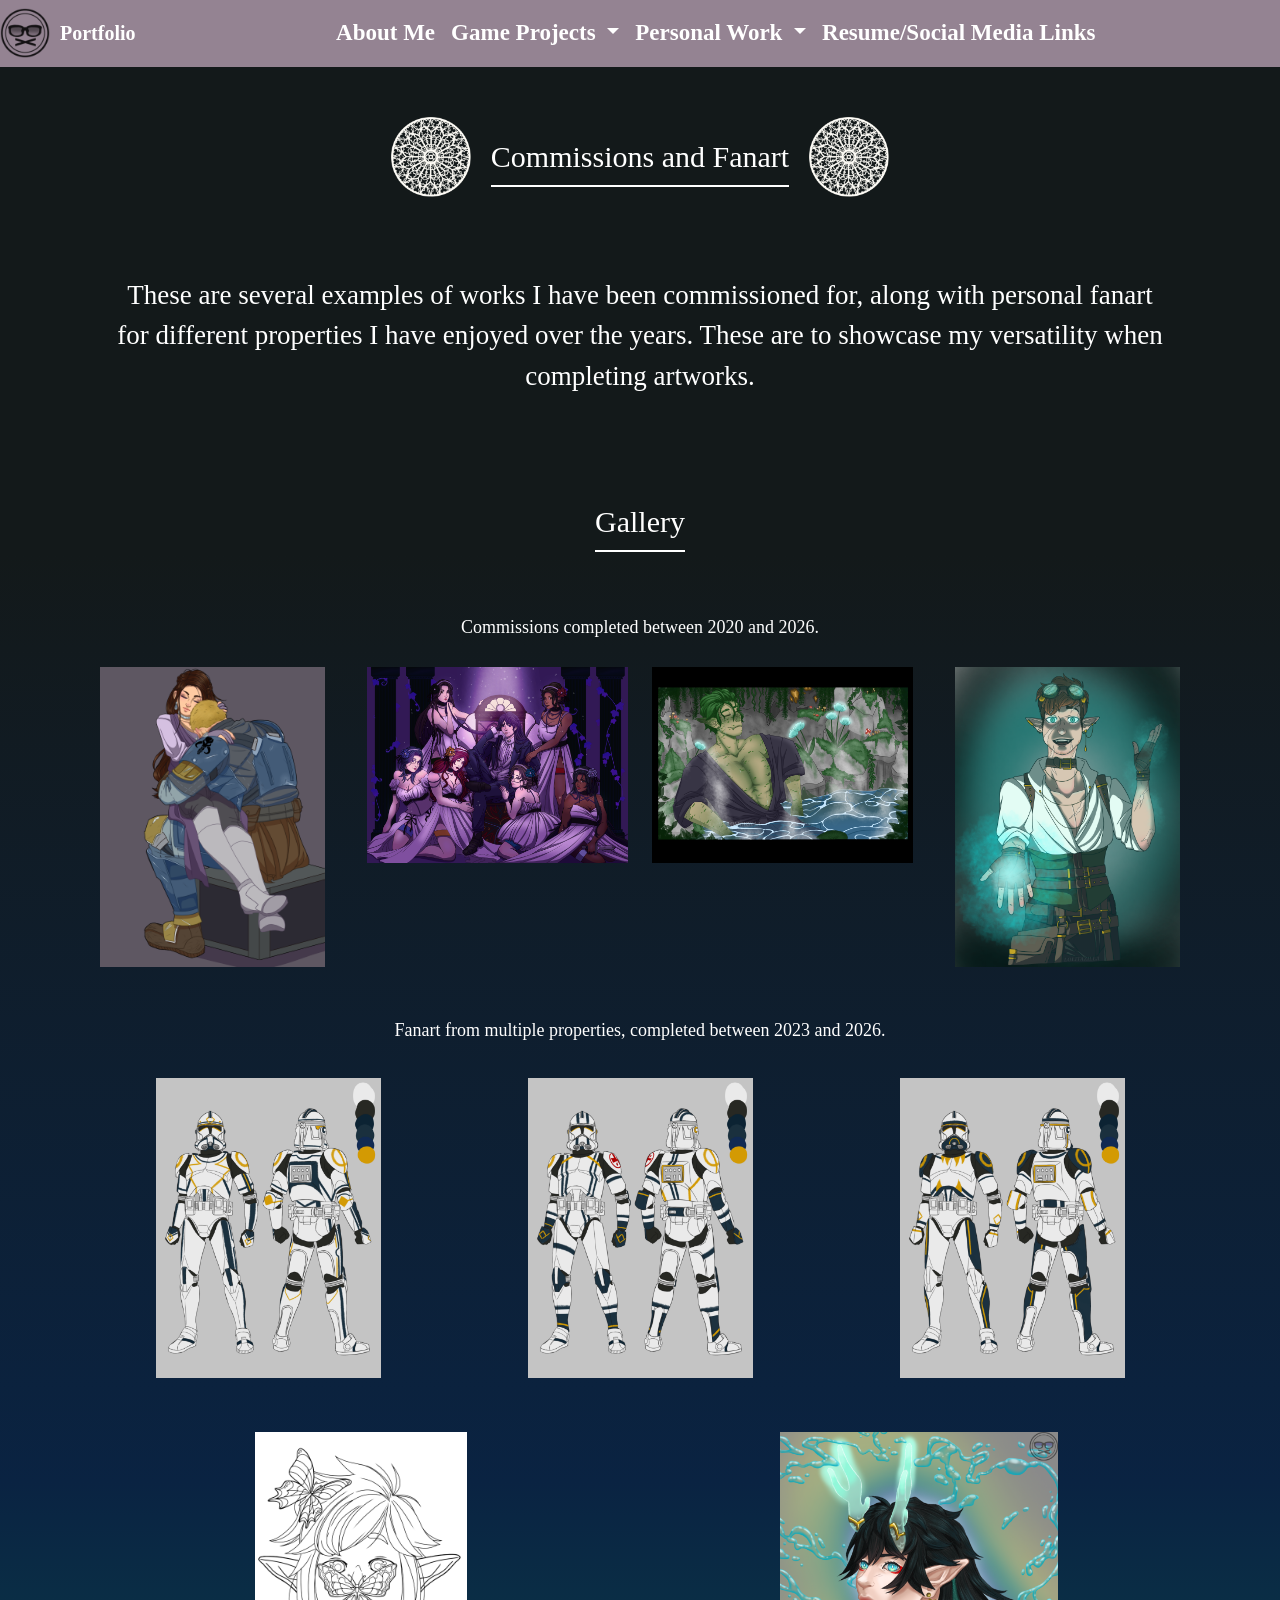
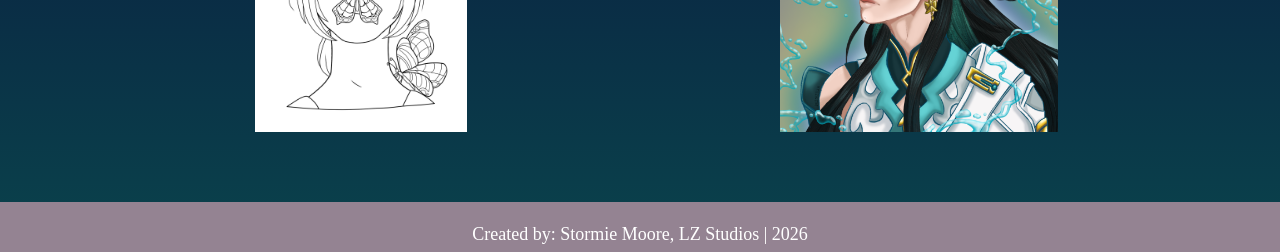
<file: commissions.html>
<!DOCTYPE html>
<html lang="en">

<head>
    <meta name="viewport" content="width=device-width, initial-scale=1.0">
    <link href="https://cdn.jsdelivr.net/npm/bootstrap@5.3.8/dist/css/bootstrap.min.css" rel="stylesheet"
        crossorigin="anonymous">
    <script src="https://cdn.jsdelivr.net/npm/bootstrap@5.3.8/dist/js/bootstrap.bundle.min.js"
        crossorigin="anonymous"></script>
    <link rel="stylesheet" href="web_style.css">
    <title>Commissions and Fanart</title>
</head>

<body class="background">
    <nav class="navbar navbar-expand-lg navbar-dark">
        <img src="CSS_Images/logo.png" alt="logo image" class="logo">
        <a class="navbar-brand" href="index.html">Portfolio</a>

        <button class="navbar-toggler" type="button" data-bs-toggle="collapse" data-bs-target="#navbarSupportedContent"
            aria-controls="navbarSupportedContent" aria-expanded="false" aria-label="Toggle navigation">
            <span class="navbar-toggler-icon"></span>
        </button>

        <div class="collapse navbar-collapse" id="navbarSupportedContent">
            <ul class="navbar-nav mx-auto">

                <li class="nav-item active">
                    <a class="nav-link" href="about.html">About Me</a>
                </li>

                <li class="nav-item dropdown">
                    <a class="nav-link dropdown-toggle" id="navbarDropdown1" role="button" data-bs-toggle="dropdown"
                        aria-expanded="false">
                        Game Projects
                    </a>
                    <div class="dropdown-menu" aria-labelledby="navbarDropdown1">
                        <a class="dropdown-item" href="solitaire.html">Solitaire Siege</a>
                        <div class="dropdown-divider"></div>
                        <a class="dropdown-item" href="bardo.html">The Bardo Experiment</a>
                        <div class="dropdown-divider"></div>
                        <a class="dropdown-item" href="tomb.html">The Tomb of the Saintess</a>
                    </div>
                </li>

                <li class="nav-item dropdown">
                    <a class="nav-link dropdown-toggle" id="navbarDropdown2" role="button" data-bs-toggle="dropdown"
                        aria-expanded="false">
                        Personal Work
                    </a>
                    <div class="dropdown-menu" aria-labelledby="navbarDropdown2">
                        <a class="dropdown-item" href="characters.html">Character Designs</a>
                        <div class="dropdown-divider"></div>
                        <a class="dropdown-item">Commissions and Fanart</a>

                    </div>
                </li>

                <li class="nav-item">
                    <a class="nav-link" href="information.html">Resume/Social Media Links</a>
                </li>

            </ul>
        </div>
    </nav>

    <div class="title-section">
        <img src="CSS_Images/window_design.png" alt="left image">
        <h2 class="h2">Commissions and Fanart</h2>
        <img src="CSS_Images/window_design.png" alt="right image">
    </div>
    <br>
    <br>

    <div class="container">
        <p>
            These are several examples of works I have been commissioned for, along with personal fanart for different
            properties I have enjoyed over the years. These are to showcase my versatility when completing artworks.
        </p>
    </div>
    <br>
    <br>
    <br>

    <div class="container">
        <h2 class="h2">Gallery</h2>
    </div>
    <br>

    <div class="container mt-4">
        <div class="container">
            <p class="info">
                Commissions completed between 2020 and 2026.
            </p>
        </div>

        <div class="row text-center">

            <div class="col-md-3">
                <a href="#image1">
                    <img src="Portfolio_Images\Commission_1.png" class="img-fluid"
                        alt="comission of canon star wars character and original character belonging to commissioner">
                </a>
            </div>

            <div class="col-md-3">
                <a href="#image2">
                    <img src="Portfolio_Images\Commission_2.png" class="img-fluid"
                        alt="commission of original characters and canon character for love and deepspace, full rendering">
                </a>
            </div>

            <div class="col-md-3">
                <a href="#image3">
                    <img src="Portfolio_Images\Commission_3.png" class="img-fluid"
                        alt="commission of original character and full background/rendering">
                </a>
            </div>

            <div class="col-md-3">
                <a href="#image4">
                    <img src="Portfolio_Images\Commission_4.png" class="img-fluid"
                        alt="commission of canon character for minecraft multiplayer server, full rendering">
                </a>
            </div>
        </div>

        <div class="container">
            <p class="info">
                Fanart from multiple properties, completed between 2023 and 2026.
            </p>
        </div>

        <div class="container mt-4">
            <div class="row text-center">

                <div class="col-md-4">
                    <a href="#image5">
                        <img src="Portfolio_Images\Fanart_Clone1.png" class="img-fluid"
                            alt="fanart of original star wars clone designs">
                    </a>
                </div>

                <div class="col-md-4">
                    <a href="#image6">
                        <img src="Portfolio_Images\Fanart_Clone2.png" class="img-fluid"
                            alt="fanart of original star wars clone designs">
                    </a>
                </div>

                <div class="col-md-4">
                    <a href="#image7">
                        <img src="Portfolio_Images\Fanart_Clone3.png" class="img-fluid"
                            alt="fanart of original star wars clone designs">
                    </a>

                </div>
            </div>
        </div>

        <div class="container mt-4">
            <div class="row text-center">

                <div class="col-md-6">
                    <a href="#image8">
                        <img src="Portfolio_Images\Fanart_2.png" class="img-fluid"
                            alt="fanart for breath of the wild, lineart">
                    </a>
                </div>

                <div class="col-md-6">
                    <a href="#image9">
                        <img src="Portfolio_Images\Fanart_1.png" class="img-fluid"
                            alt="fanart of dan heng of honkai starrail, full rendering">
                    </a>
                </div>
            </div>
        </div>

        <div id="image1" class="popup img1">
            <a href="#!"><img src="Portfolio_Images\Commission_1.png"></a>
        </div>

        <div id="image2" class="popup img2">
            <a href="#!"><img src="Portfolio_Images\Commission_2.png"></a>
        </div>

        <div id="image3" class="popup img2">
            <a href="#!"><img src="Portfolio_Images\Commission_3.png"></a>
        </div>

        <div id="image4" class="popup img1">
            <a href="#!"><img src="Portfolio_Images\Commission_4.png"></a>
        </div>

        <div id="image5" class="popup img1">
            <a href="#!"><img src="Portfolio_Images\Fanart_Clone1.png"></a>
        </div>

        <div id="image6" class="popup img1">
            <a href="#!"><img src="Portfolio_Images\Fanart_Clone2.png"></a>
        </div>

        <div id="image7" class="popup img1">
            <a href="#!"><img src="Portfolio_Images\Fanart_Clone3.png"></a>
        </div>

        <div id="image8" class="popup img1">
            <a href="#!"><img src="Portfolio_Images\Fanart_2.png"></a>
        </div>

        <div id="image9" class="popup img2">
            <a href="#!"><img src="Portfolio_Images\Fanart_1.png"></a>
        </div>
    </div>

    <footer class="bottom-bar">
        <p>Created by: Stormie Moore, LZ Studios | 2026</p>
    </footer>

</body>

</html>
</file>
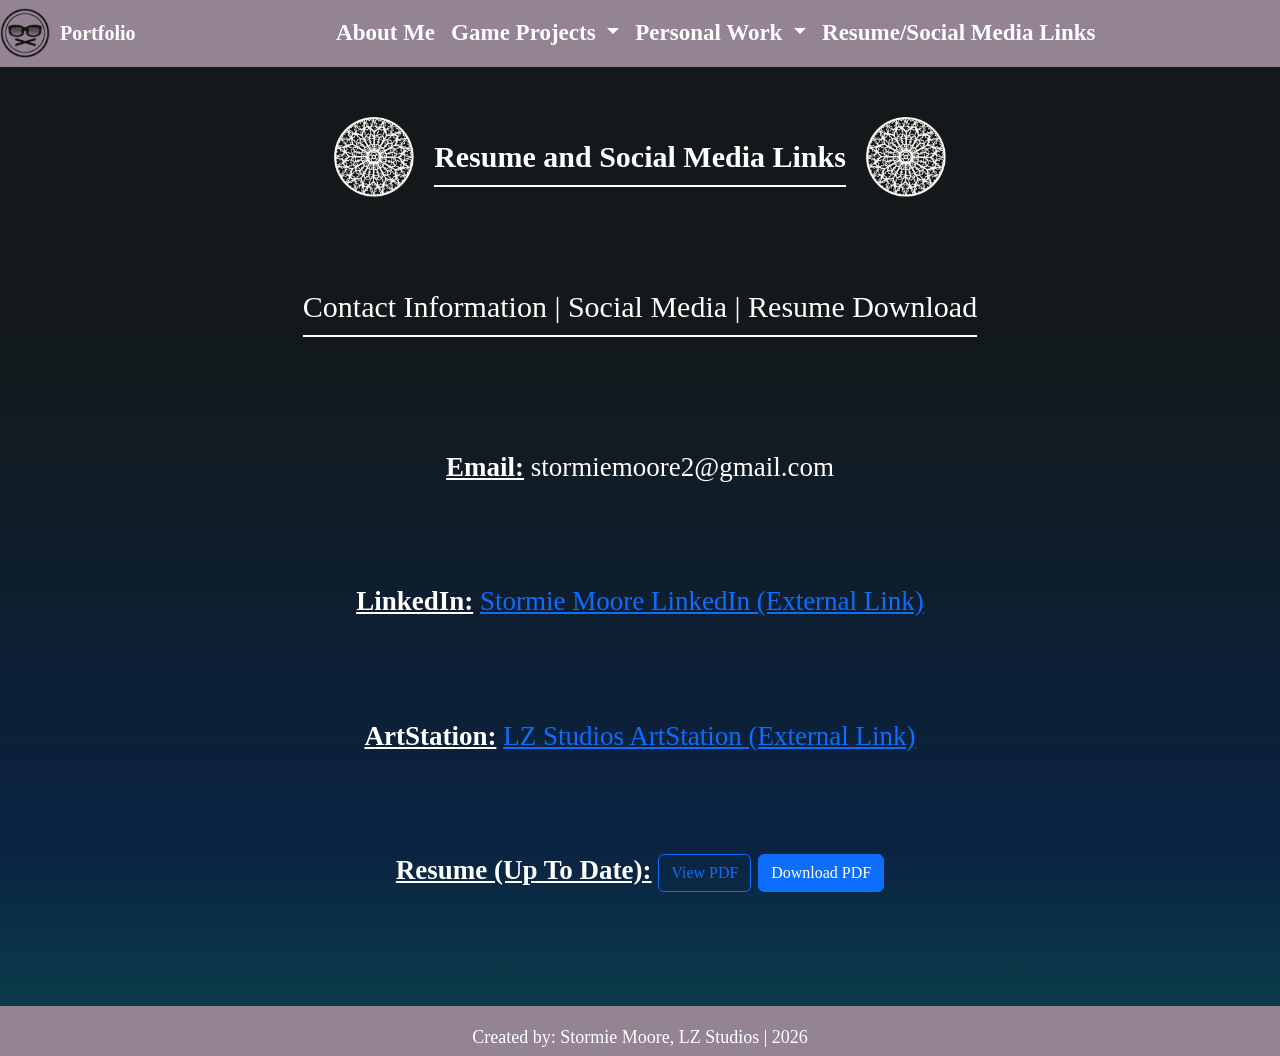
<file: information.html>
<!DOCTYPE html>
<html lang="en">

<head>
    <meta name="viewport" content="width=device-width, initial-scale=1.0">
    <link href="https://cdn.jsdelivr.net/npm/bootstrap@5.3.8/dist/css/bootstrap.min.css" rel="stylesheet"
        crossorigin="anonymous">
    <script src="https://cdn.jsdelivr.net/npm/bootstrap@5.3.8/dist/js/bootstrap.bundle.min.js"
        crossorigin="anonymous"></script>
    <link rel="stylesheet" href="web_style.css">
    <title>Resume and Social Media</title>
</head>

<body class="background">
    <nav class="navbar navbar-expand-lg navbar-dark">
        <img src="CSS_Images/logo.png" alt="logo image" class="logo">
        <a class="navbar-brand" href="index.html">Portfolio</a>

        <button class="navbar-toggler" type="button" data-bs-toggle="collapse" data-bs-target="#navbarSupportedContent"
            aria-controls="navbarSupportedContent" aria-expanded="false" aria-label="Toggle navigation">
            <span class="navbar-toggler-icon"></span>
        </button>

        <div class="collapse navbar-collapse" id="navbarSupportedContent">
            <ul class="navbar-nav mx-auto">

                <li class="nav-item active">
                    <a class="nav-link" href="about.html">About Me</a>
                </li>

                <li class="nav-item dropdown">
                    <a class="nav-link dropdown-toggle" id="navbarDropdown1" role="button" data-bs-toggle="dropdown"
                        aria-expanded="false">
                        Game Projects
                    </a>
                    <div class="dropdown-menu" aria-labelledby="navbarDropdown1">
                        <a class="dropdown-item" href="solitaire.html">Solitaire Siege</a>
                        <div class="dropdown-divider"></div>
                        <a class="dropdown-item" href="bardo.html">The Bardo Experiment</a>
                        <div class="dropdown-divider"></div>
                        <a class="dropdown-item" href="tomb.html">The Tomb of the Saintess</a>
                    </div>
                </li>

                <li class="nav-item dropdown">
                    <a class="nav-link dropdown-toggle" id="navbarDropdown2" role="button" data-bs-toggle="dropdown"
                        aria-expanded="false">
                        Personal Work
                    </a>
                    <div class="dropdown-menu" aria-labelledby="navbarDropdown2">
                        <a class="dropdown-item" href="characters.html">Character Designs</a>
                        <div class="dropdown-divider"></div>
                        <a class="dropdown-item" href="commissions.html">Commissions and Fanart</a>
                    </div>
                </li>

                <li class="nav-item">
                    <a class="nav-link">Resume/Social Media Links</a>
                </li>

            </ul>
        </div>
    </nav>


    <div class="title-section">
        <img src="CSS_Images/window_design.png" alt="left image">
        <h2 class="h2"><b>Resume and Social Media Links</b></h2>
        <img src="CSS_Images/window_design.png" alt="right image">
    </div>
    <br>
    <br>
    <br>

    <div class="container">
        <h2 class="h2">
            Contact Information | Social Media | Resume Download
        </h2>
    </div>
    <br>
    <br>

    <div class="container mt-4">
        <div class="row text-center">
            <div class="col-md-12">
                <p>
                    <b><u>Email:</u></b> stormiemoore2@gmail.com
                </p>
                <br>
                <br>
                <p>
                    <b><u>LinkedIn:</u></b> <a href="https://www.linkedin.com/in/stormie-moore/" target="_blank">
                        Stormie Moore LinkedIn (External Link)
                    </a>
                </p>
                <br>
                <br>
                <p>
                    <b><u>ArtStation:</u></b> <a href="https://www.artstation.com/lzstudios" target="_blank">
                        LZ Studios ArtStation (External Link)
                    </a>
                </p>
                <br>
                <br>

                <p>
                    <b><u>Resume (Up To Date):</u></b>
                    <a href="Moore_Stormie_Resume.pdf" target="_blank" class="btn btn-outline-primary">
                        View PDF
                    </a>
                    <a href="Moore_Stormie_Resume.pdf" download class="btn btn-primary">
                        <i class="bi bi-download"></i> Download PDF
                    </a>
                </p>
            </div>
        </div>
    </div>
    <br>
    <br>

    <footer class="bottom-bar">
        <p>Created by: Stormie Moore, LZ Studios | 2026</p>
    </footer>
</body>

</html>
</file>
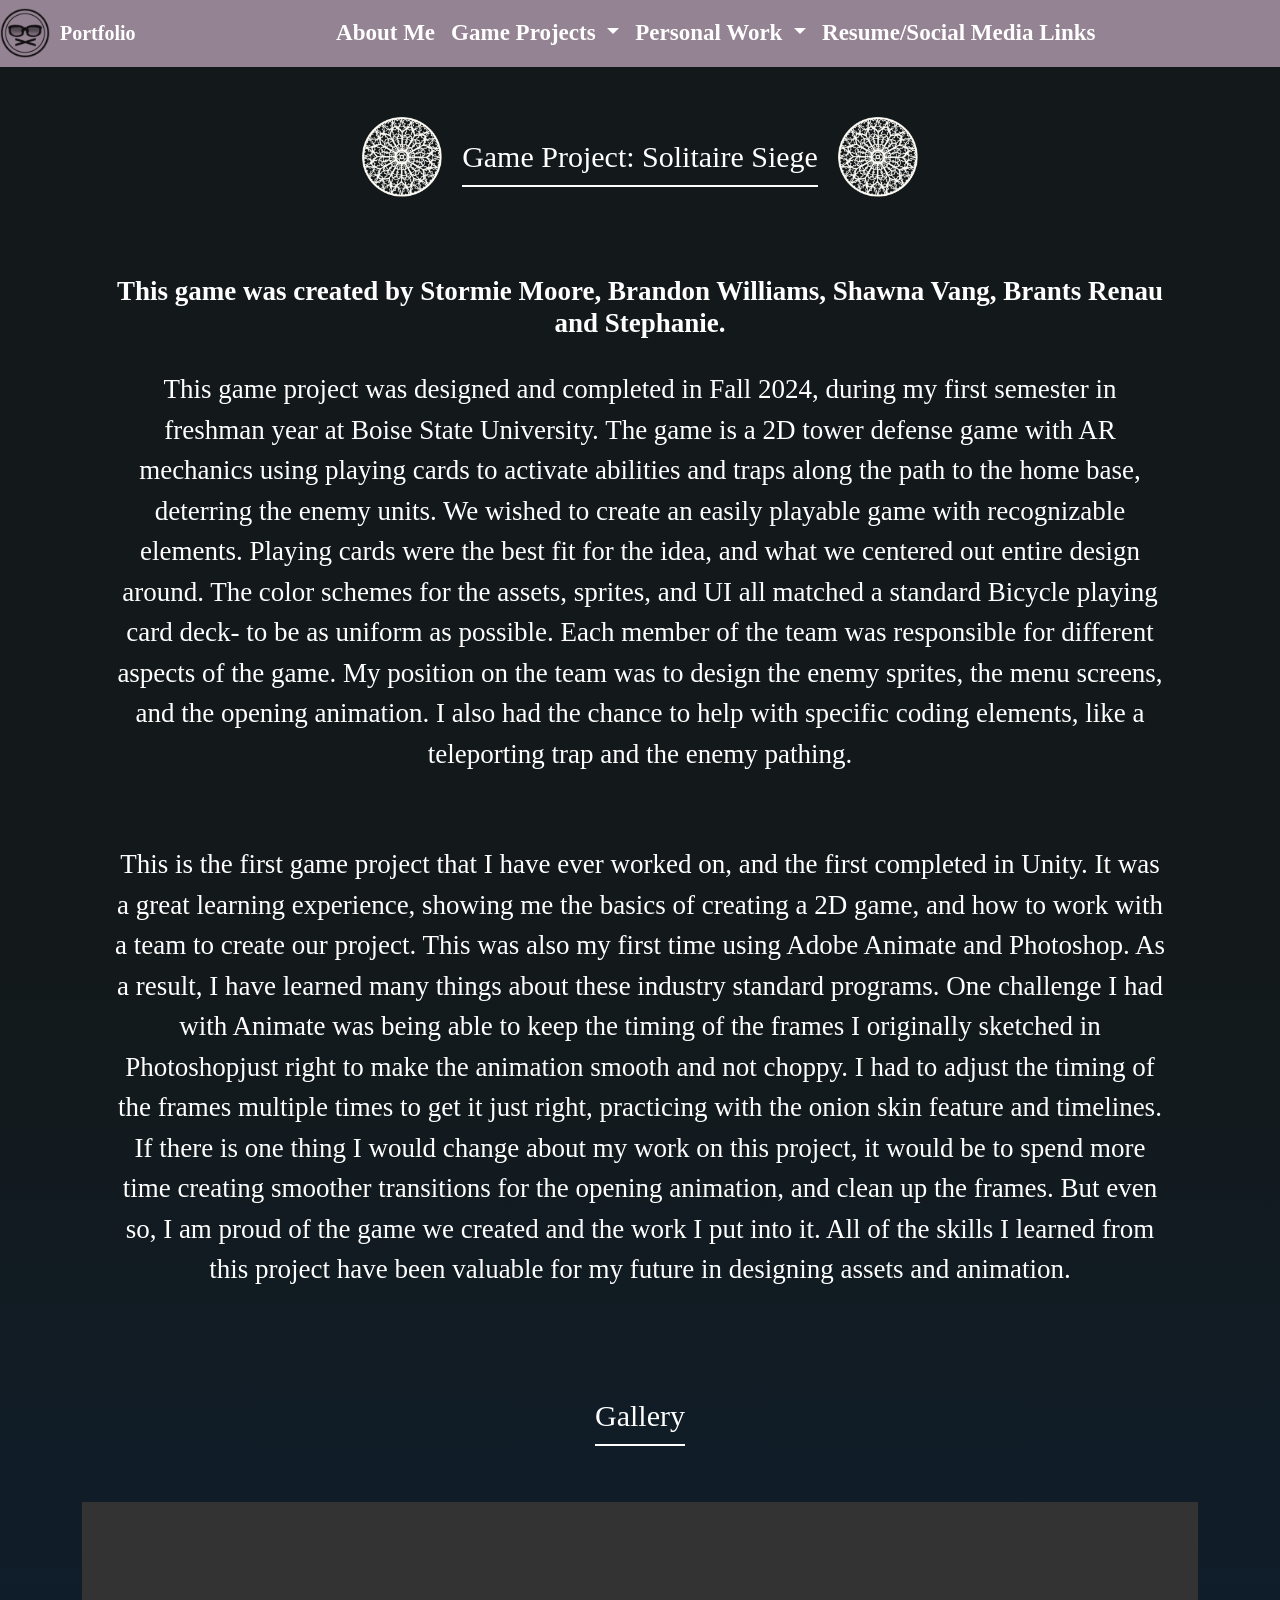
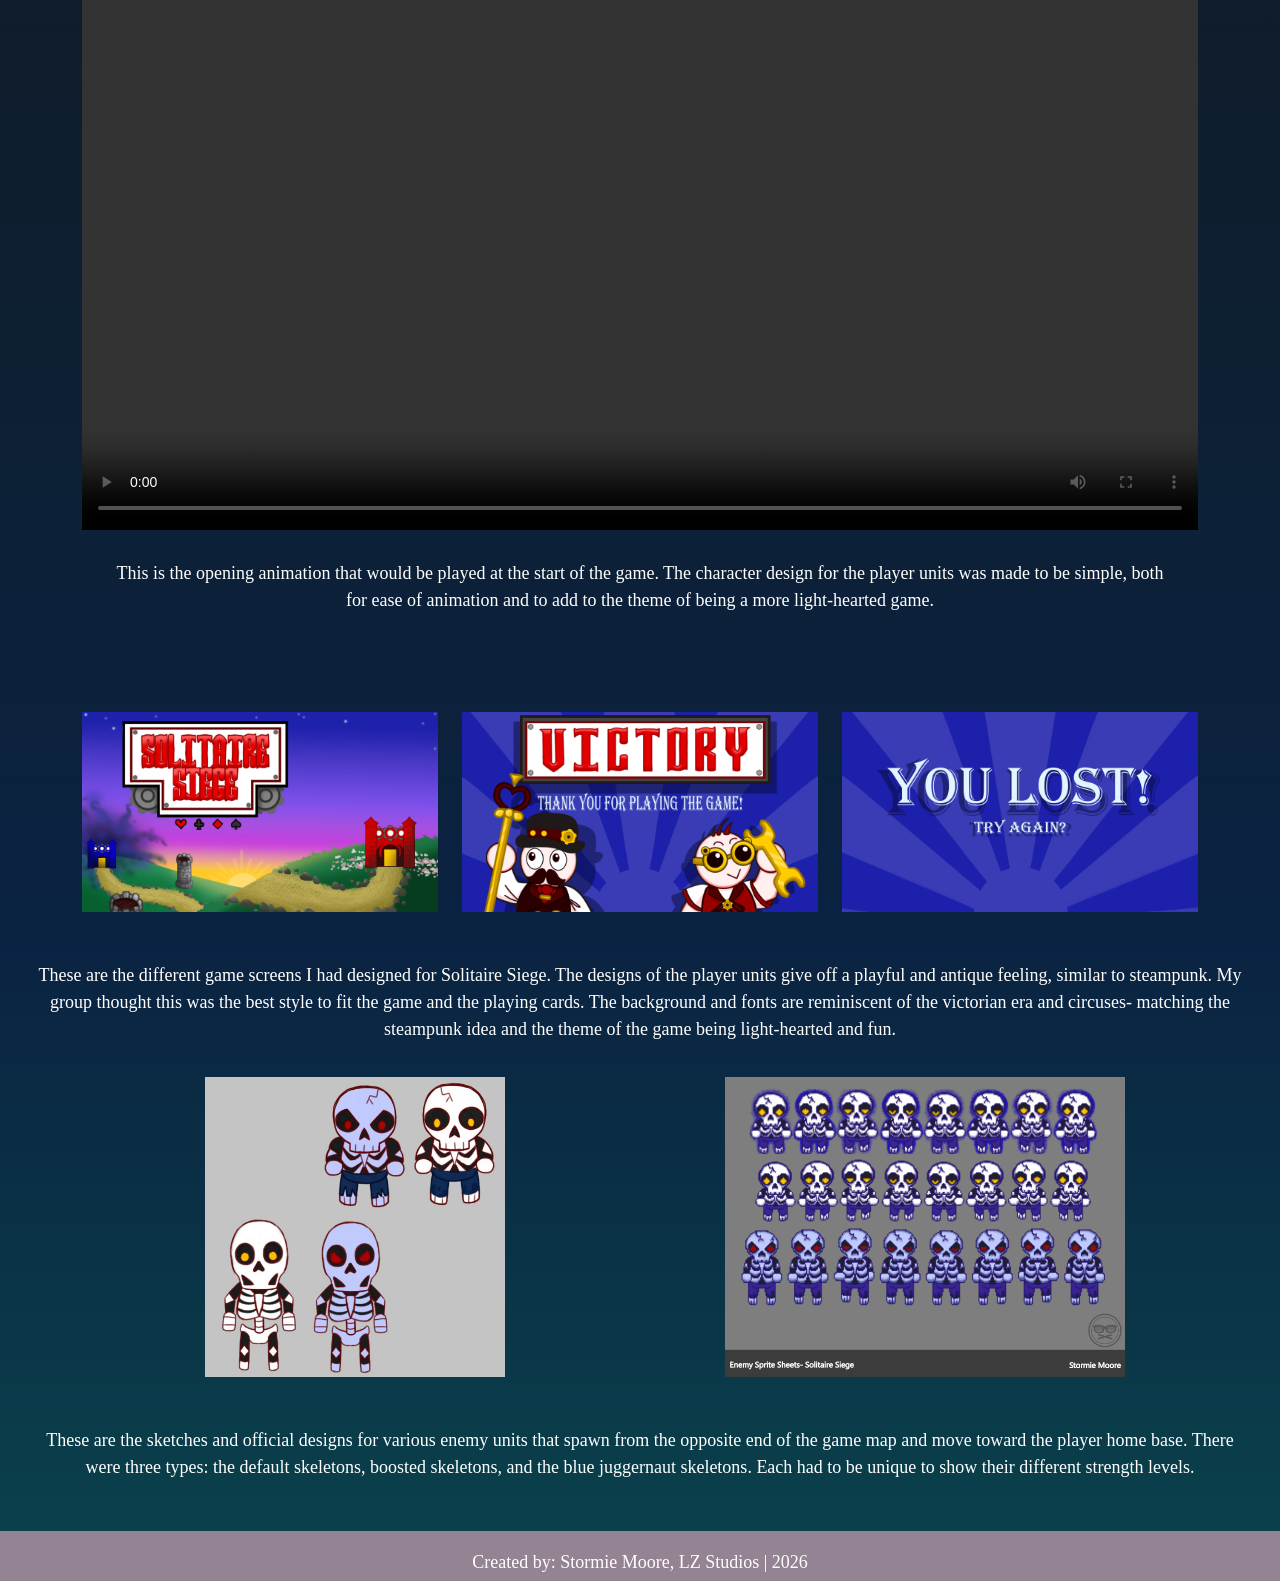
<file: solitaire.html>
<!DOCTYPE html>
<html lang="en">

<head>
    <meta name="viewport" content="width=device-width, initial-scale=1.0">
    <link href="https://cdn.jsdelivr.net/npm/bootstrap@5.3.8/dist/css/bootstrap.min.css" rel="stylesheet"
        crossorigin="anonymous">
    <script src="https://cdn.jsdelivr.net/npm/bootstrap@5.3.8/dist/js/bootstrap.bundle.min.js"
        crossorigin="anonymous"></script>
    <link rel="stylesheet" href="web_style.css">
    <title>Solitaire Siege</title>
</head>

<body class="background">
    <nav class="navbar navbar-expand-lg navbar-dark">
        <img src="CSS_Images/logo.png" alt="logo image" class="logo">
        <a class="navbar-brand" href="index.html">Portfolio</a>

        <button class="navbar-toggler" type="button" data-bs-toggle="collapse" data-bs-target="#navbarSupportedContent"
            aria-controls="navbarSupportedContent" aria-expanded="false" aria-label="Toggle navigation">
            <span class="navbar-toggler-icon"></span>
        </button>

        <div class="collapse navbar-collapse" id="navbarSupportedContent">
            <ul class="navbar-nav mx-auto">

                <li class="nav-item active">
                    <a class="nav-link" href="about.html">About Me</a>
                </li>

                <li class="nav-item dropdown">
                    <a class="nav-link dropdown-toggle" id="navbarDropdown1" role="button" data-bs-toggle="dropdown"
                        aria-expanded="false">
                        Game Projects
                    </a>
                    <div class="dropdown-menu" aria-labelledby="navbarDropdown1">
                        <a class="dropdown-item">Solitaire Siege</a>
                        <div class="dropdown-divider"></div>
                        <a class="dropdown-item" href="bardo.html">The Bardo Experiment</a>
                        <div class="dropdown-divider"></div>
                        <a class="dropdown-item" href="tomb.html">The Tomb of the Saintess</a>
                    </div>
                </li>

                <li class="nav-item dropdown">
                    <a class="nav-link dropdown-toggle" id="navbarDropdown2" role="button" data-bs-toggle="dropdown"
                        aria-expanded="false">
                        Personal Work
                    </a>
                    <div class="dropdown-menu" aria-labelledby="navbarDropdown2">
                        <a class="dropdown-item" href="characters.html">Character Designs</a>
                        <div class="dropdown-divider"></div>
                        <a class="dropdown-item" href="commissions.html">Commissions and Fanart</a>

                    </div>
                </li>

                <li class="nav-item">
                    <a class="nav-link" href="information.html">Resume/Social Media Links</a>
                </li>

            </ul>
        </div>
    </nav>

    <div class="title-section">
        <img src="CSS_Images/window_design.png" alt="left image">
        <h2 class="h2">Game Project: Solitaire Siege</h2>
        <img src="CSS_Images/window_design.png" alt="right image">
    </div>
    <br>
    <br>
    <div class="container">
        <h3 class="h3">
            <b>This game was created by Stormie Moore, Brandon Williams, Shawna Vang, Brants Renau and Stephanie.</b>
        </h3>
    </div>

    <div class="container">
        <p>
            This game project was designed and completed in Fall 2024, during my first semester in freshman year at
            Boise State University.
            The game is a 2D tower defense game with AR mechanics using
            playing cards to activate abilities and traps along the path to the home base, deterring the enemy units. We
            wished to create an easily playable game with recognizable elements.
            Playing cards were the best fit for the idea, and what we centered out entire design around. The color
            schemes for the assets, sprites, and UI all matched a standard Bicycle playing card deck- to be as uniform
            as possible. Each member of the team was responsible for different aspects of the game. My position on the
            team was to
            design the enemy sprites, the menu screens, and the opening animation. I also had the chance to help with
            specific coding elements,
            like a teleporting trap and the enemy pathing.
        </p>
        <br>
        <p>
            This is the first game project that I have ever worked on, and the first completed in Unity. It was a great
            learning experience, showing me the basics of creating a 2D game, and how to work with a team to create our
            project. This was also my first time using Adobe Animate and Photoshop. As a result, I have learned many
            things about these industry standard programs. One challenge I had with Animate was being able to keep the
            timing of the frames I originally sketched in Photoshopjust right to make the animation smooth and not
            choppy. I had to adjust the timing of the frames multiple times to get it just right, practicing with the
            onion skin feature and timelines. If there is one thing I would change about my work on this project, it
            would be to spend more time creating smoother transitions for the opening animation, and clean up the
            frames. But even so, I am proud of the game we created and the work I put into it. All of the skills I
            learned from this project have been valuable for my future in designing assets and animation.
        </p>
    </div>
    <br>
    <br>
    <br>

    <div class="container">
        <h2 class="h2">Gallery</h2>
    </div>
    <br>

    <div class="container mt-4">
        <div class="ratio ratio-16x9">
            <video controls>
                <source src="Videos\AR_TD_OpeningAnimation.mp4" type="video/mp4">
            </video>
        </div>
    </div>

    <div class="container">
        <p class="info">
            This is the opening animation that would be played at the start of the game. The character design for the
            player units was made to be simple, both for ease of animation and to add to the theme of being a more
            light-hearted game.
        </p>
    </div>
    <br>
    <br>

    <div class="container mt-4">
        <div class="row text-center">

            <div class="col-md-4">
                <a href="#image1">
                    <img src="Portfolio_Images\AR_TD_MainTitle_Art.png" class="img-fluid"
                        alt="main title art, showing a stylized landscape of the game">
                </a>
            </div>

            <div class="col-md-4">
                <a href="#image2">
                    <img src="Portfolio_Images\AR_TD_EndingArt.png" class="img-fluid"
                        alt="ending art for the winning screen of the game">
                </a>
            </div>

            <div class="col-md-4">
                <a href="#image3">
                    <img src="Portfolio_Images\AR_TD_LosingEndingArt.png" class="img-fluid"
                        alt="ending art for the losing screen of the game">
                </a>
            </div>

        </div>
    </div>

    <p class="info">
        These are the different game screens I had designed for Solitaire Siege. The designs of the player units give
        off a playful and antique feeling, similar to steampunk. My group thought this was the best style to fit the
        game
        and the playing cards. The background and fonts are reminiscent of the victorian era and circuses- matching the
        steampunk idea and the theme of the game being light-hearted and fun.
    </p>

    <div class="container mt-4">
        <div class="row text-center">

            <div class="col-md-6">
                <a href="#image4">
                    <img src="Portfolio_Images\sketch_undead1_2.jfif" class="img-fluid"
                        alt="sketches for enemy sprite designs">
                </a>
            </div>

            <div class="col-md-6">
                <a href="#image5">
                    <img src="Portfolio_Images\All_EnemySprites.png" class="img-fluid"
                        alt="all enemy sprites for the game, and their animation frames">
                </a>
            </div>
        </div>
    </div>

    <p class="info">
        These are the sketches and official designs for various enemy units that spawn from the opposite end of the game
        map and move toward the player
        home base. There were three types: the default skeletons, boosted skeletons, and the blue juggernaut skeletons.
        Each had to be unique to show their different strength levels.
    </p>

    <div id="image1" class="popup img2">
        <a href="#!"><img src="Portfolio_Images\AR_TD_MainTitle_Art.png"></a>
    </div>

    <div id="image2" class="popup img2">
        <a href="#!"><img src="Portfolio_Images\AR_TD_EndingArt.png"></a>
    </div>

    <div id="image3" class="popup img2">
        <a href="#!"><img src="Portfolio_Images\AR_TD_LosingEndingArt.png"></a>
    </div>

    <div id="image4" class="popup img2">
        <a href="#!"><img src="Portfolio_Images\sketch_undead1_2.jfif"></a>
    </div>

    <div id="image5" class="popup img2">
        <a href="#!"><img src="Portfolio_Images\All_EnemySprites.png"></a>
    </div>

    <footer class="bottom-bar">
        <p>Created by: Stormie Moore, LZ Studios | 2026</p>
    </footer>
</body>

</html>
</file>
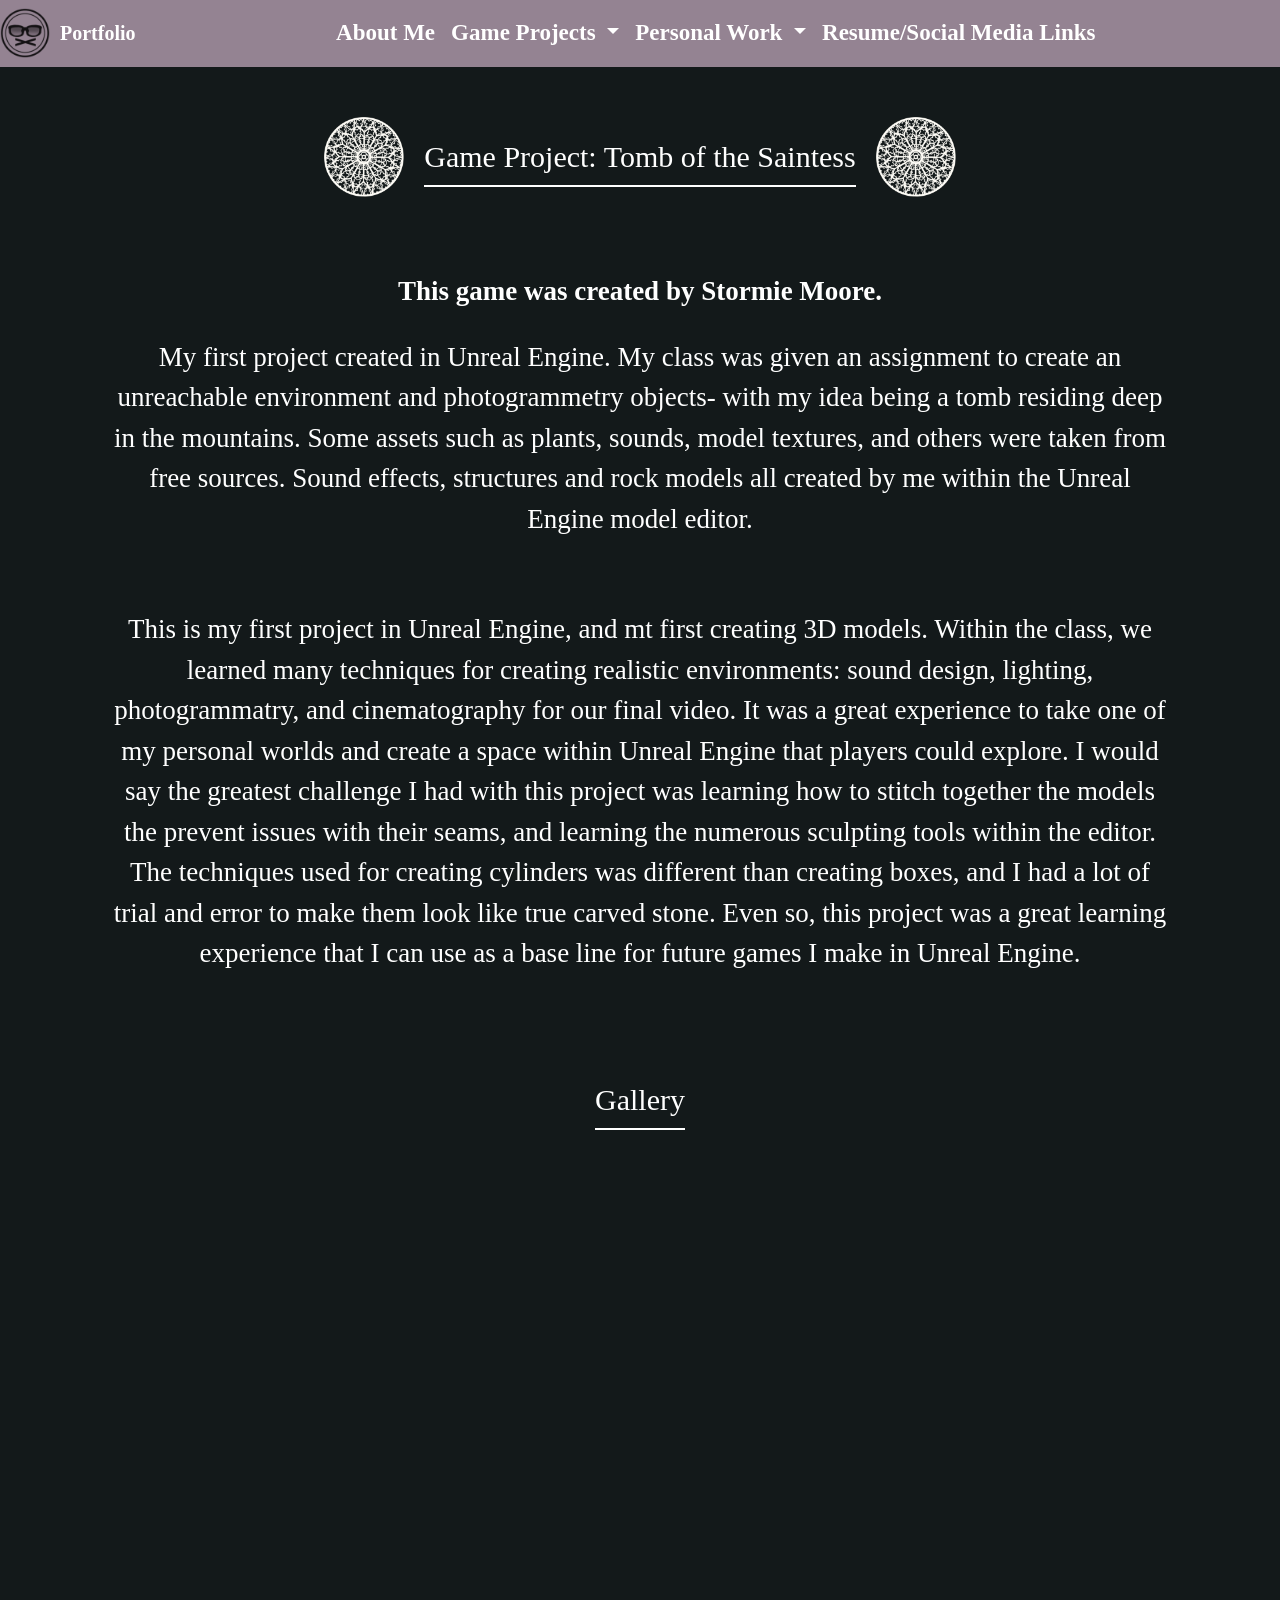
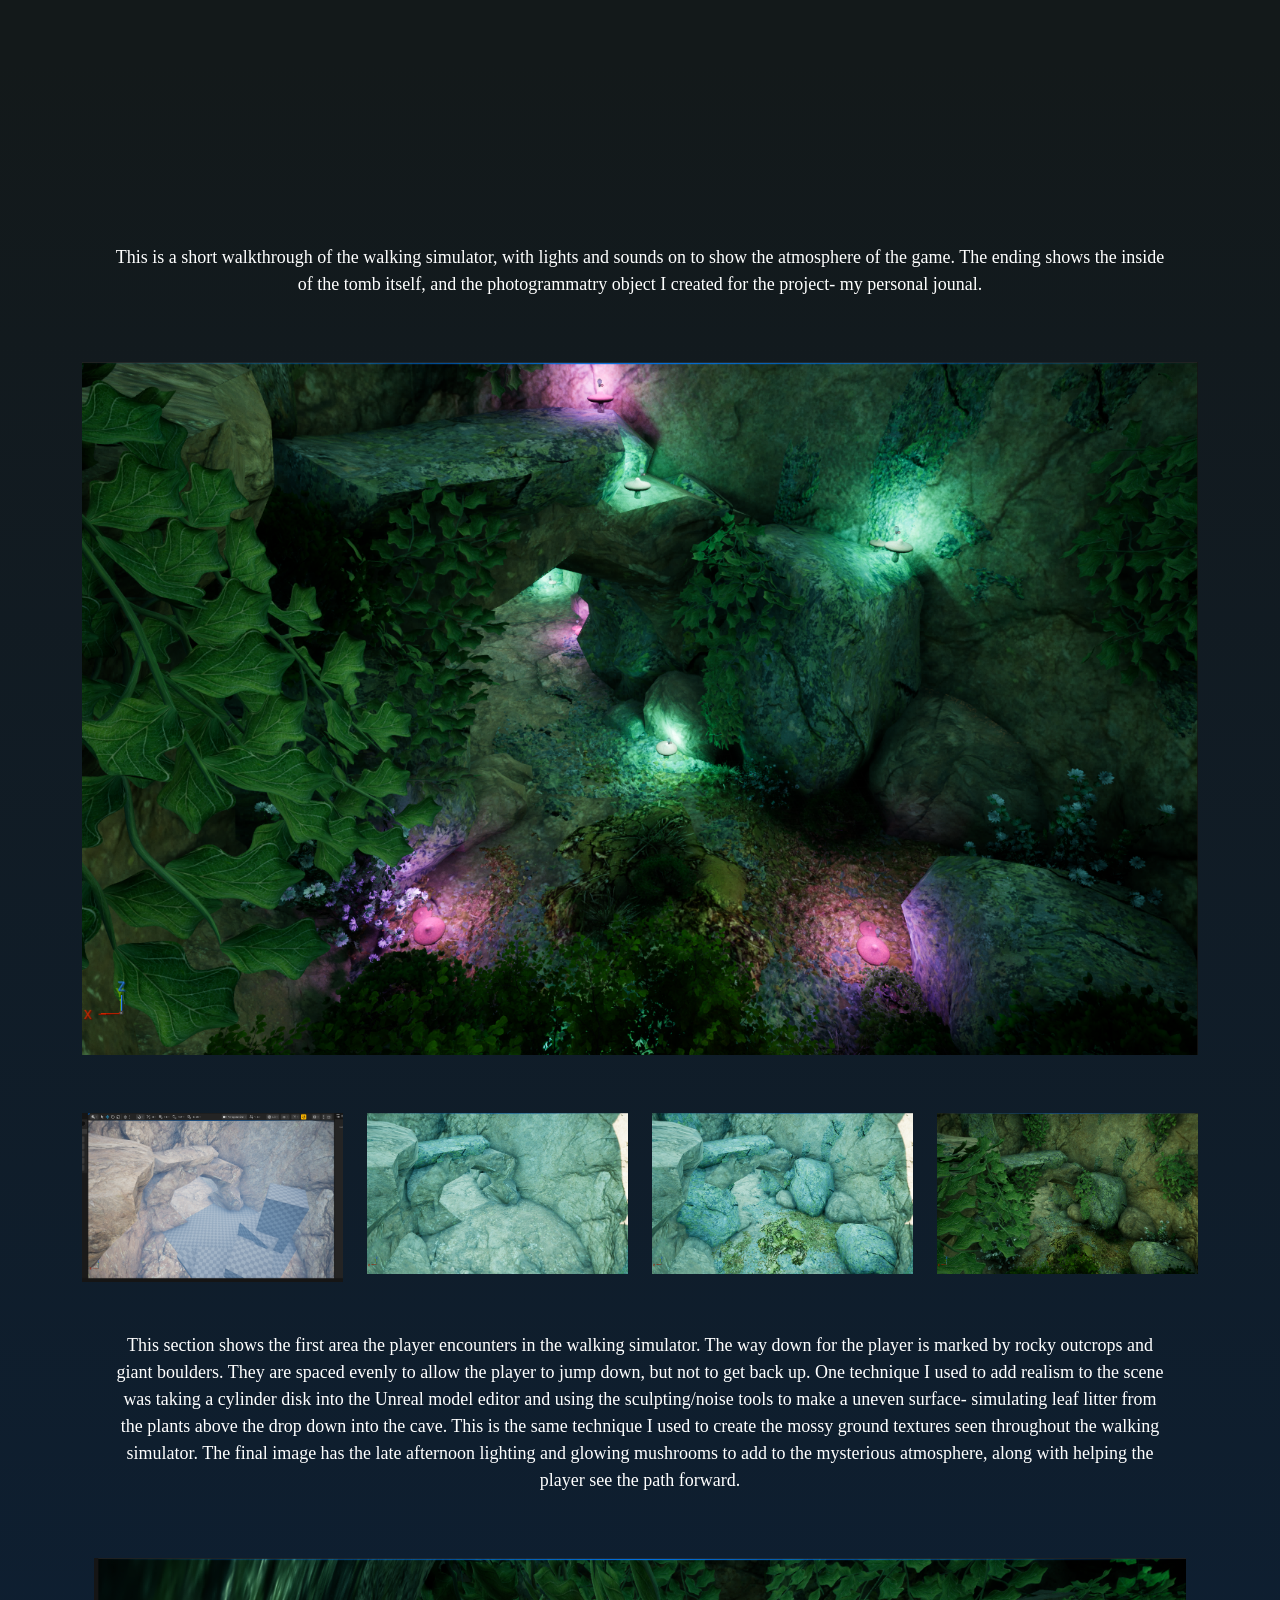
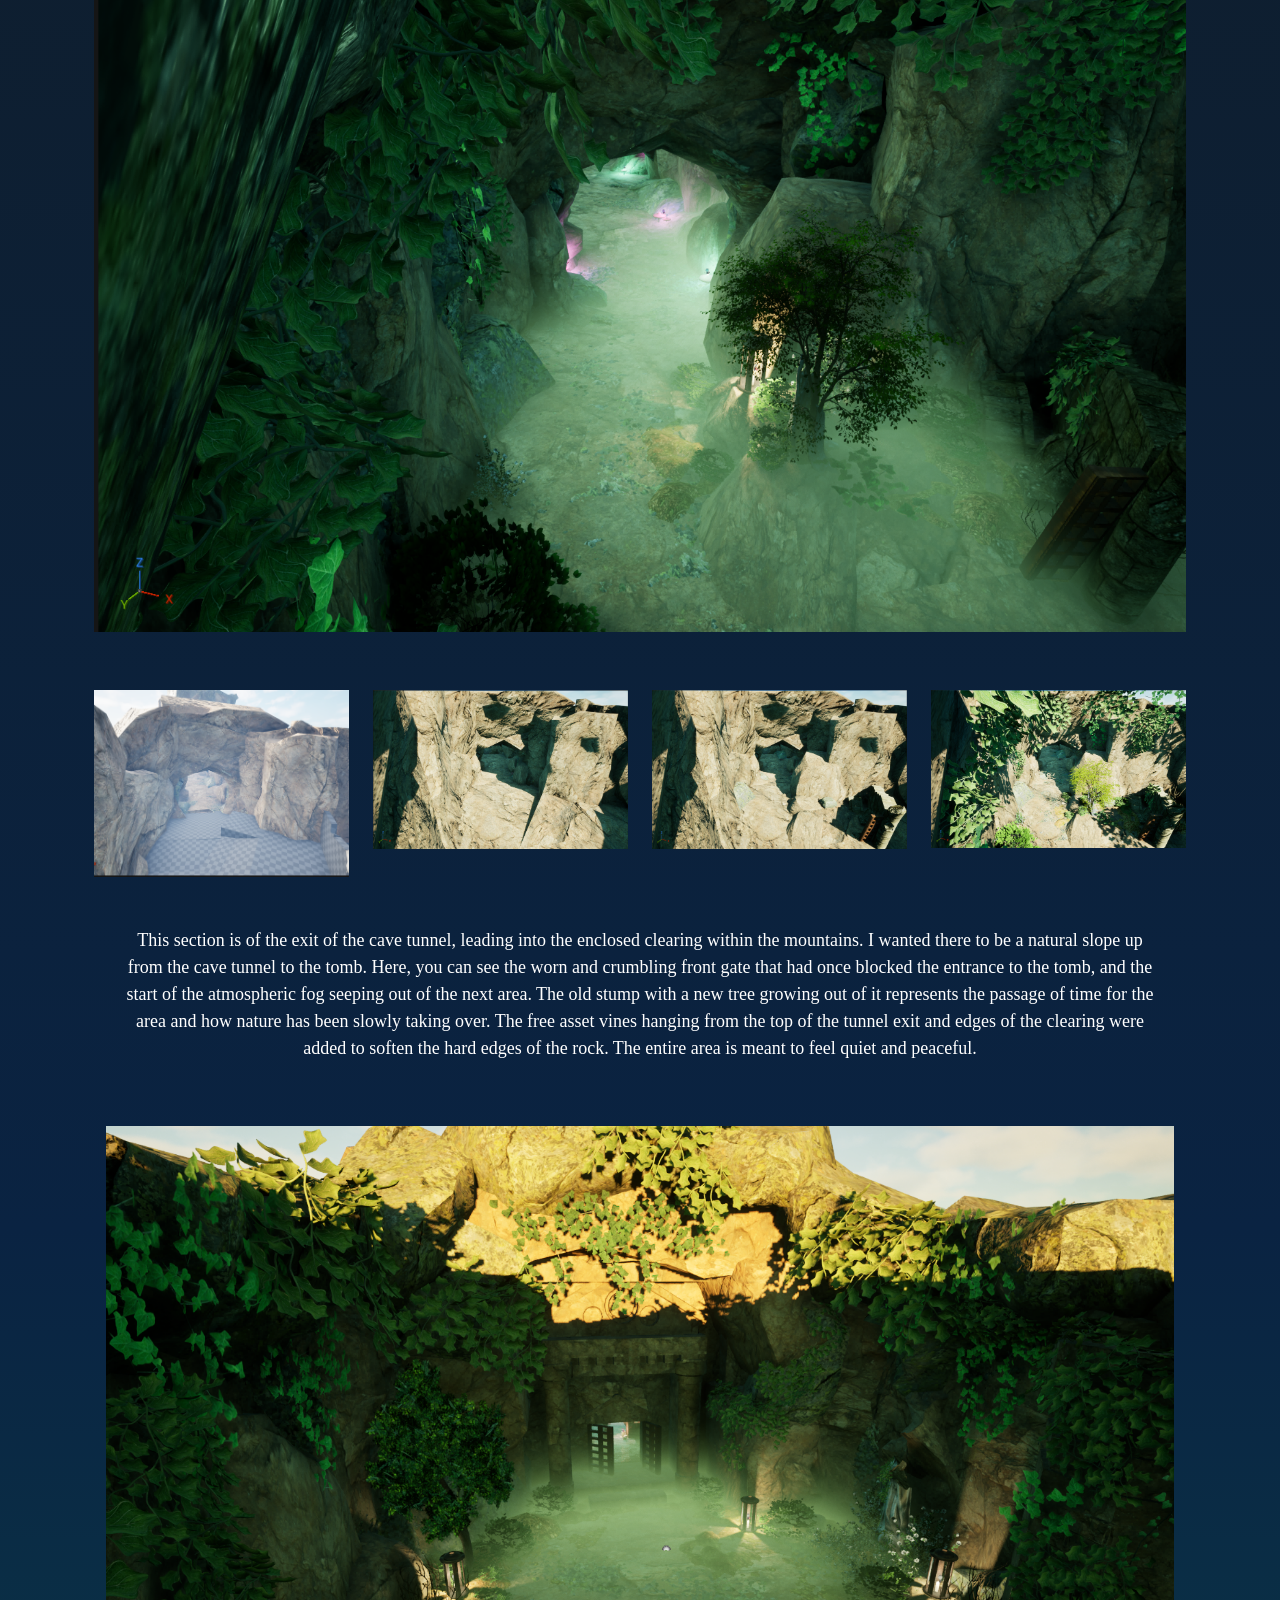
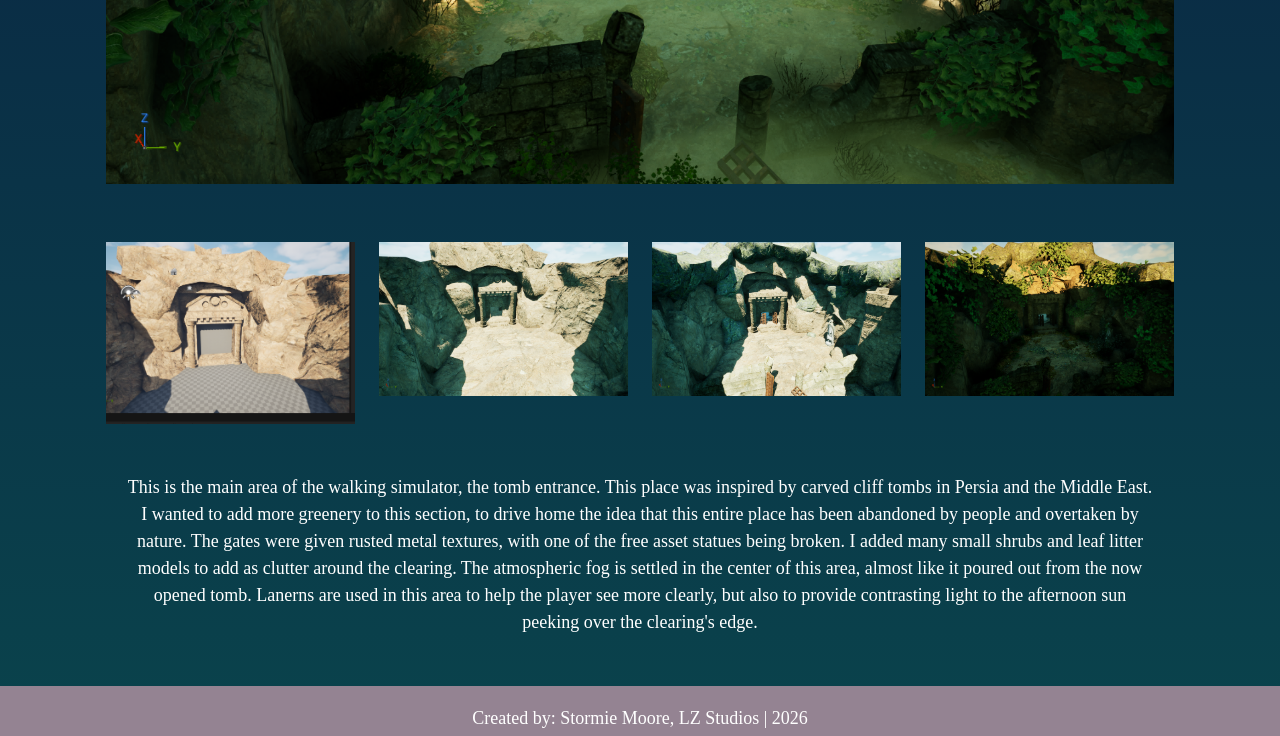
<file: tomb.html>
<!DOCTYPE html>
<html lang="en">

<head>
    <meta name="viewport" content="width=device-width, initial-scale=1.0">
    <link href="https://cdn.jsdelivr.net/npm/bootstrap@5.3.8/dist/css/bootstrap.min.css" rel="stylesheet"
        crossorigin="anonymous">
    <script src="https://cdn.jsdelivr.net/npm/bootstrap@5.3.8/dist/js/bootstrap.bundle.min.js"
        crossorigin="anonymous"></script>
    <link rel="stylesheet" href="web_style.css">
    <title>Tomb of the Saintess</title>
</head>

<body class="background">
    <nav class="navbar navbar-expand-lg navbar-dark">
        <img src="CSS_Images/logo.png" alt="logo image" class="logo">
        <a class="navbar-brand" href="index.html">Portfolio</a>

        <button class="navbar-toggler" type="button" data-bs-toggle="collapse" data-bs-target="#navbarSupportedContent"
            aria-controls="navbarSupportedContent" aria-expanded="false" aria-label="Toggle navigation">
            <span class="navbar-toggler-icon"></span>
        </button>

        <div class="collapse navbar-collapse" id="navbarSupportedContent">
            <ul class="navbar-nav mx-auto">

                <li class="nav-item active">
                    <a class="nav-link" href="about.html">About Me</a>
                </li>

                <li class="nav-item dropdown">
                    <a class="nav-link dropdown-toggle" id="navbarDropdown1" role="button" data-bs-toggle="dropdown"
                        aria-expanded="false">
                        Game Projects
                    </a>
                    <div class="dropdown-menu" aria-labelledby="navbarDropdown1">
                        <a class="dropdown-item" href="solitaire.html">Solitaire Siege</a>
                        <div class="dropdown-divider"></div>
                        <a class="dropdown-item" href="bardo.html">The Bardo Experiment</a>
                        <div class="dropdown-divider"></div>
                        <a class="dropdown-item">The Tomb of the Saintess</a>
                    </div>
                </li>

                <li class="nav-item dropdown">
                    <a class="nav-link dropdown-toggle" id="navbarDropdown2" role="button" data-bs-toggle="dropdown"
                        aria-expanded="false">
                        Personal Work
                    </a>
                    <div class="dropdown-menu" aria-labelledby="navbarDropdown2">
                        <a class="dropdown-item" href="characters.html">Character Designs</a>
                        <div class="dropdown-divider"></div>
                        <a class="dropdown-item" href="commissions.html">Commissions and Fanart</a>

                    </div>
                </li>

                <li class="nav-item">
                    <a class="nav-link" href="information.html">Resume/Social Media Links</a>
                </li>

            </ul>
        </div>
    </nav>

    <div class="title-section">
        <img src="CSS_Images/window_design.png" alt="left image">
        <h2 class="h2">Game Project: Tomb of the Saintess</h2>
        <img src="CSS_Images/window_design.png" alt="right image">
    </div>
    <br>
    <br>
    <div class="container">
        <h3 class="h3">
            <b>This game was created by Stormie Moore.</b>
        </h3>
    </div>

    <div class="container">
        <p>
            My first project created in Unreal Engine. My class was given an assignment to create an unreachable
            environment and photogrammetry objects- with my idea being a tomb residing deep in the mountains. Some
            assets such as plants, sounds, model textures, and others were taken from free sources. Sound effects,
            structures and rock models all created by me within the Unreal Engine model editor.
        </p>
        <br>
        <p>
            This is my first project in Unreal Engine, and mt first creating 3D models. Within the class, we learned
            many techniques for creating realistic environments: sound design, lighting, photogrammatry, and
            cinematography for our final video. It was a great experience to take one of my personal worlds and create a
            space within Unreal Engine that players could explore. I would say the greatest challenge I had with this
            project was learning how to stitch together the models the prevent issues with their seams, and learning the
            numerous sculpting tools within the editor. The techniques used for creating cylinders was different than
            creating boxes, and I had a lot of trial and error to make them look like true carved stone. Even so, this
            project was a great learning experience that I can use as a base line for future games I make in Unreal
            Engine.
        </p>

    </div>
    <br>
    <br>
    <br>

    <div class="container">
        <h2 class="h2">Gallery</h2>
    </div>
    <br>

    <div class="container mt-4">
        <div class="ratio ratio-16x9">
            <iframe src="https://www.youtube.com/embed/GAUoWvlSViI?si=LdxQ9_rNf5yZWHxe&amp;controls=0"
                title="YouTube video player" frameborder="0"
                allow="accelerometer; autoplay; clipboard-write; encrypted-media; gyroscope; picture-in-picture; web-share"
                referrerpolicy="strict-origin-when-cross-origin" allowfullscreen></iframe>
        </div>
    </div>

    <div class="container">
        <p class="info">
            This is a short walkthrough of the walking simulator, with lights and sounds on to show the atmosphere of
            the game. The ending shows the inside of the tomb itself, and the photogrammatry object I created for the
            project- my personal jounal.
        </p>
    </div>
    <br>
    <br>

    <div class="container">
        <img src="Portfolio_Images\Drop Final.png"
            alt="final image of the beginning of the game, with environmental lighting" class="img-fluid">
    </div>
    <br>

    <div class="container mt-4">
        <div class="row text-center">

            <div class="col-md-3">
                <a href="#image1">
                    <img src="Portfolio_Images\Drop Greybox.png" class="img-fluid"
                        alt="grey-box stage of beginning of the game">
                </a>
            </div>

            <div class="col-md-3">
                <a href="#image2">
                    <img src="Portfolio_Images\Drop NoAdditions.png" class="img-fluid"
                        alt="image of basic textures to the beginning of the game">
                </a>
            </div>

            <div class="col-md-3">
                <a href="#image3">
                    <img src="Portfolio_Images\Drop NoPlants.png" class="img-fluid"
                        alt="extra details and moss added to beginning of the game">
                </a>
            </div>

            <div class="col-md-3">
                <a href="#image4">
                    <img src="Portfolio_Images\Drop NoLights.png" class="img-fluid"
                        alt="Added plants to beginning of the game">
                </a>

            </div>
        </div>

        <p class="info">
            This section shows the first area the player encounters in the walking simulator. The way down for the
            player is marked by rocky outcrops and giant boulders. They are spaced evenly to allow the player to jump
            down, but not to get back up. One technique I used to add realism to the scene was taking a cylinder disk
            into the Unreal model editor and using the sculpting/noise tools to make a uneven surface- simulating leaf
            litter from the plants above the drop down into the cave. This is the same technique I used to create the
            mossy ground textures seen throughout the walking simulator. The final image has the late afternoon lighting
            and glowing mushrooms to add to the mysterious atmosphere, along with helping the player see the path
            forward.
        </p>
        <br>
        <br>

        <div class="container">
            <img src="Portfolio_Images\Tunnel Exit Final.png"
                alt="final image of the tunnel exit of the game, with environmental lighting" class="img-fluid">
        </div>
        <br>

        <div class="container mt-4">
            <div class="row text-center">

                <div class="col-md-3">
                    <a href="#image5">
                        <img src="Portfolio_Images\Tunnel Exit Greybox.png" class="img-fluid"
                            alt="Grey boxing of the cave tunnel exit for the game">
                    </a>
                </div>

                <div class="col-md-3">
                    <a href="#image6">
                        <img src="Portfolio_Images\Tunnel Exit NoAdditions.png" class="img-fluid"
                            alt="basic textures of natural stone added to the cave tunnel exit for the game">
                    </a>
                </div>

                <div class="col-md-3">
                    <a href="#image7">
                        <img src="Portfolio_Images\Tunnel Exit NoPlants.png" class="img-fluid"
                            alt="moss and extra details added to the cave tunnel exit for the game">
                    </a>
                </div>

                <div class="col-md-3">
                    <a href="#image8">
                        <img src="Portfolio_Images\Tunnel Exit Plants.png" class="img-fluid"
                            alt="added plants to the cave tunnel exit of the game">
                    </a>
                </div>
            </div>

            <p class="info">
                This section is of the exit of the cave tunnel, leading into the enclosed clearing within the mountains.
                I wanted there to be a natural slope up from the cave tunnel to the tomb. Here, you can see the worn and
                crumbling front gate that had once blocked the entrance to the tomb, and the start of the atmospheric
                fog seeping out of the next area. The old stump with a new tree growing out of it represents the passage
                of time for the area and how nature has been slowly taking over. The free asset vines hanging from the
                top of the tunnel exit and edges of the clearing were added to soften the hard edges of the rock. The
                entire area is meant to feel quiet and peaceful.
            </p>
            <br>
            <br>

            <div class="container">
                <img src="Portfolio_Images/Tomb Final.png"
                    alt="final image of the tomb area of the game, with environmental lighting" class="img-fluid">
            </div>
            <br>

            <div class="container mt-4">
                <div class="row text-center">

                    <div class="col-md-3">
                        <a href="#image9">
                            <img src="Portfolio_Images\Tomb Greybox3.png" class="img-fluid"
                                alt="grey boxing of the tomb area of the game">
                        </a>
                    </div>

                    <div class="col-md-3">
                        <a href="#image10">
                            <img src="Portfolio_Images\Tomb NoAdditions.png" class="img-fluid"
                                alt="basic textures of natural stone added to the tomb area of the game">
                        </a>
                    </div>

                    <div class="col-md-3">
                        <a href="#image11">
                            <img src="Portfolio_Images\Tomb NoPlants.png" class="img-fluid"
                                alt="extra details and moss added to the tomb area of the game, along with additional structures">
                        </a>
                    </div>

                    <div class="col-md-3">
                        <a href="#image12">
                            <img src="Portfolio_Images\Tomb NoLights.png" class="img-fluid"
                                alt="plants and afternoon lighting added to the tomb area of the game">
                        </a>

                    </div>
                </div>
            </div>

            <p class="info">
                This is the main area of the walking simulator, the tomb entrance. This place was inspired by carved
                cliff tombs in Persia and the Middle East. I wanted to add more greenery to this section, to drive home
                the idea that this entire place has been abandoned by people and overtaken by nature. The gates were
                given rusted metal textures, with one of the free asset statues being broken. I added many small shrubs
                and leaf litter models to add as clutter around the clearing. The atmospheric fog is settled in the
                center of this area, almost like it poured out from the now opened tomb. Lanerns are used in this area
                to help the player see more clearly, but also to provide contrasting light to the afternoon sun peeking
                over the clearing's edge.
            </p>

            <div id="image1" class="popup img2">
                <a href="#!"><img src="Portfolio_Images\Drop Greybox.png"></a>
            </div>

            <div id="image2" class="popup img2">
                <a href="#!"><img src="Portfolio_Images\Drop NoAdditions.png"></a>
            </div>

            <div id="image3" class="popup img2">
                <a href="#!"><img src="Portfolio_Images\Drop NoPlants.png"></a>
            </div>

            <div id="image4" class="popup img2">
                <a href="#!"><img src="Portfolio_Images\Drop NoLights.png"></a>
            </div>

            <div id="image5" class="popup img2">
                <a href="#!"><img src="Portfolio_Images\Tunnel Exit Greybox.png"></a>
            </div>

            <div id="image6" class="popup img2">
                <a href="#!"><img src="Portfolio_Images\Tunnel Exit NoAdditions.png"></a>
            </div>

            <div id="image7" class="popup img2">
                <a href="#!"><img src="Portfolio_Images\Tunnel Exit NoPlants.png"></a>
            </div>

            <div id="image8" class="popup img2">
                <a href="#!"><img src="Portfolio_Images\Tunnel Exit Plants.png"></a>
            </div>

            <div id="image9" class="popup img2">
                <a href="#!"><img src="Portfolio_Images\Tomb Greybox3.png"></a>
            </div>

            <div id="image10" class="popup img2">
                <a href="#!"><img src="Portfolio_Images\Tomb NoAdditions.png"></a>
            </div>

            <div id="image11" class="popup img2">
                <a href="#!"><img src="Portfolio_Images\Tomb NoPlants.png"></a>
            </div>

            <div id="image12" class="popup img2">
                <a href="#!"><img src="Portfolio_Images\Tomb NoLights.png"></a>
            </div>
        </div>
    </div>
    <footer class="bottom-bar">
        <p>Created by: Stormie Moore, LZ Studios | 2026</p>
    </footer>
</body>

</html>
</file>
<file: web_style.css>
.background {
    background: linear-gradient(to bottom,
            #13191A 30%,
            #0A2342 80%,
            #0A434C 100%);
    min-height: 100vh;
}

.logo {
    width: 50px;
    height: 50px;
    margin-right: 10px;
}

.navbar {
    background-color: #948392;
    font-family: garamond, serif;
    font-weight: bold;
    font-size: 23px;
}

.navbar .nav-link,
.navbar-brand {
    color: white;
}

.navbar-toggler {
    border-color: white;
}

.navbar-toggler-icon {
    filter: invert(1);
}

.top_h1 {
    color: white;
    font-family: 'lucida handwriting', cursive;
    text-align: center;
    font-size: 60px;
    margin-right: 20px;
}

/* makes this section centered */
.title-section {
    display: flex;
    align-items: center;
    justify-content: center;
    gap: 20px;
    margin-top: 50px;
}

/* changes the width and height, stops it from stretching weirdly */
.title-section img {
    width: 80px;
    height: 80px;
    object-fit: cover;
}

.container {
    text-align: center;
}

.h2 {
    color: white;
    text-align: center;
    font-family: garamond, serif;
    font-size: 30px;
    margin-top: 20px;
    border-bottom: 2px solid white;
    display: inline-block;
    padding-bottom: 10px;
}

.h3 {
    color: white;
    text-align: center;
    font-family: garamond, serif;
    font-size: 27px;
    margin-top: 30px;
    margin-left: 30px;
    margin-right: 30px;
}

.h4 {
    color: white;
    text-align: center;
    font-family: garamond, serif;
    font-size: 24px;
    margin-top: 20px;
    margin-bottom: 20px;
}

p {
    color: white;
    text-align: center;
    font-family: garamond, serif;
    font-size: 27px;
    margin-top: 30px;
    margin-left: 30px;
    margin-right: 30px;
}

.info
{
    color: white;
    text-align: center;
    font-family: garamond, serif;
    font-size: 18px;
    margin-top: 30px;
    margin-left: 30px;
    margin-right: 30px;
}

.row img {
    max-height: 300px;
    object-fit: cover;
    margin-bottom: 20px;
    margin-top: 10px;
}

.fade-image {
    opacity: 0;
    animation: fadeIn 5s forwards;
}

@keyframes fadeIn {
    from {
        opacity: 0;
        transform: none;
    }

    to {
        opacity: 1;
        transform: none;
    }
}

.popup {
    position: fixed;
    top: 0;
    left: 0;
    width: 100%;
    height: 100%;

    background: rgba(255, 255, 255, 0.8);
    display: none;

    justify-content: center;
    align-items: center;
}

.popup a {
    display: flex;
    justify-content: center;
    align-items: center;
    width: 100%;
}

.popup:target {
    display: flex;
}

.popup.img1 img {
    max-width: 30%;
    max-height: 30%;
    border-radius: 10px;
}

.popup.img2 img {
    max-width: 50%;
    max-height: 50%;
    border-radius: 10px;
}

.bottom-bar {
    background-color: #948392;
    margin-top: 50px;
    height: 50px;
    display: flex;
    justify-content: center;
    align-items: center;
    font-family: garamond, serif;
}

.bottom-bar p {
    font-size: 18px;
}
</file>
